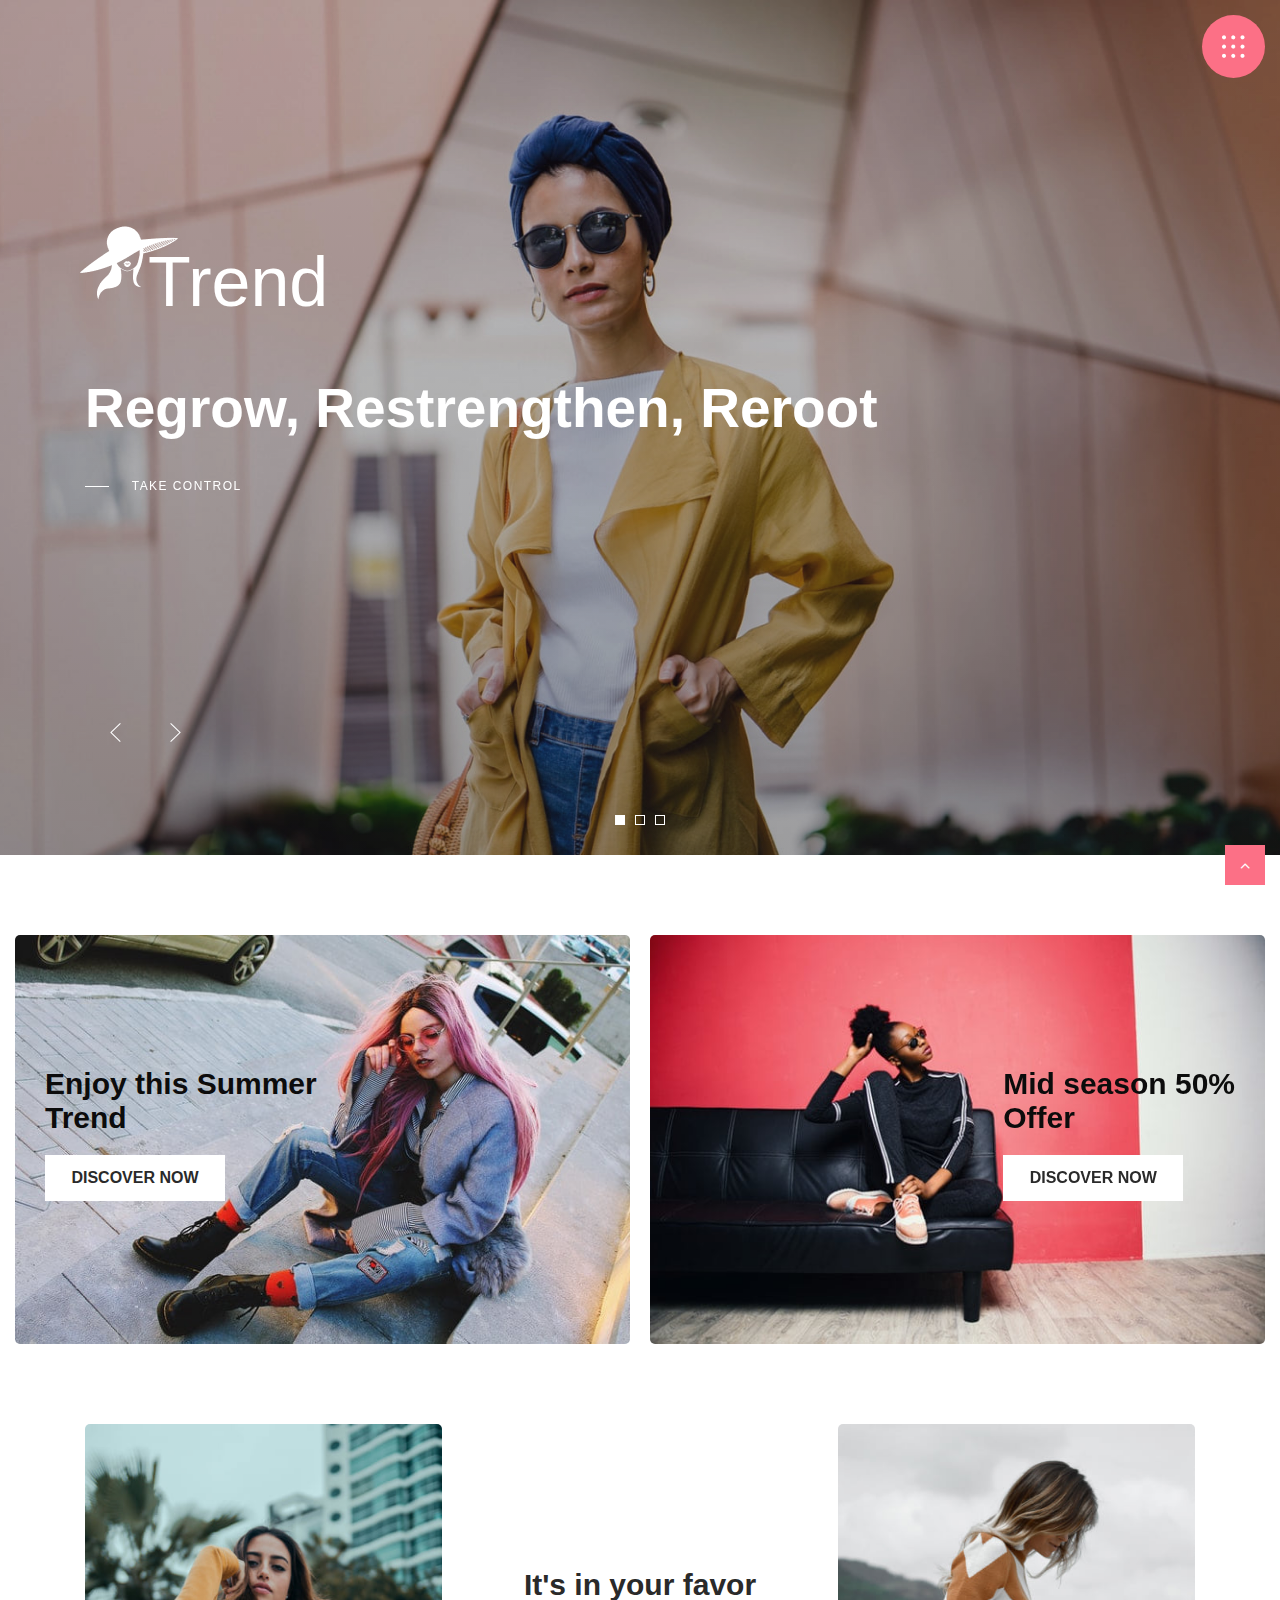
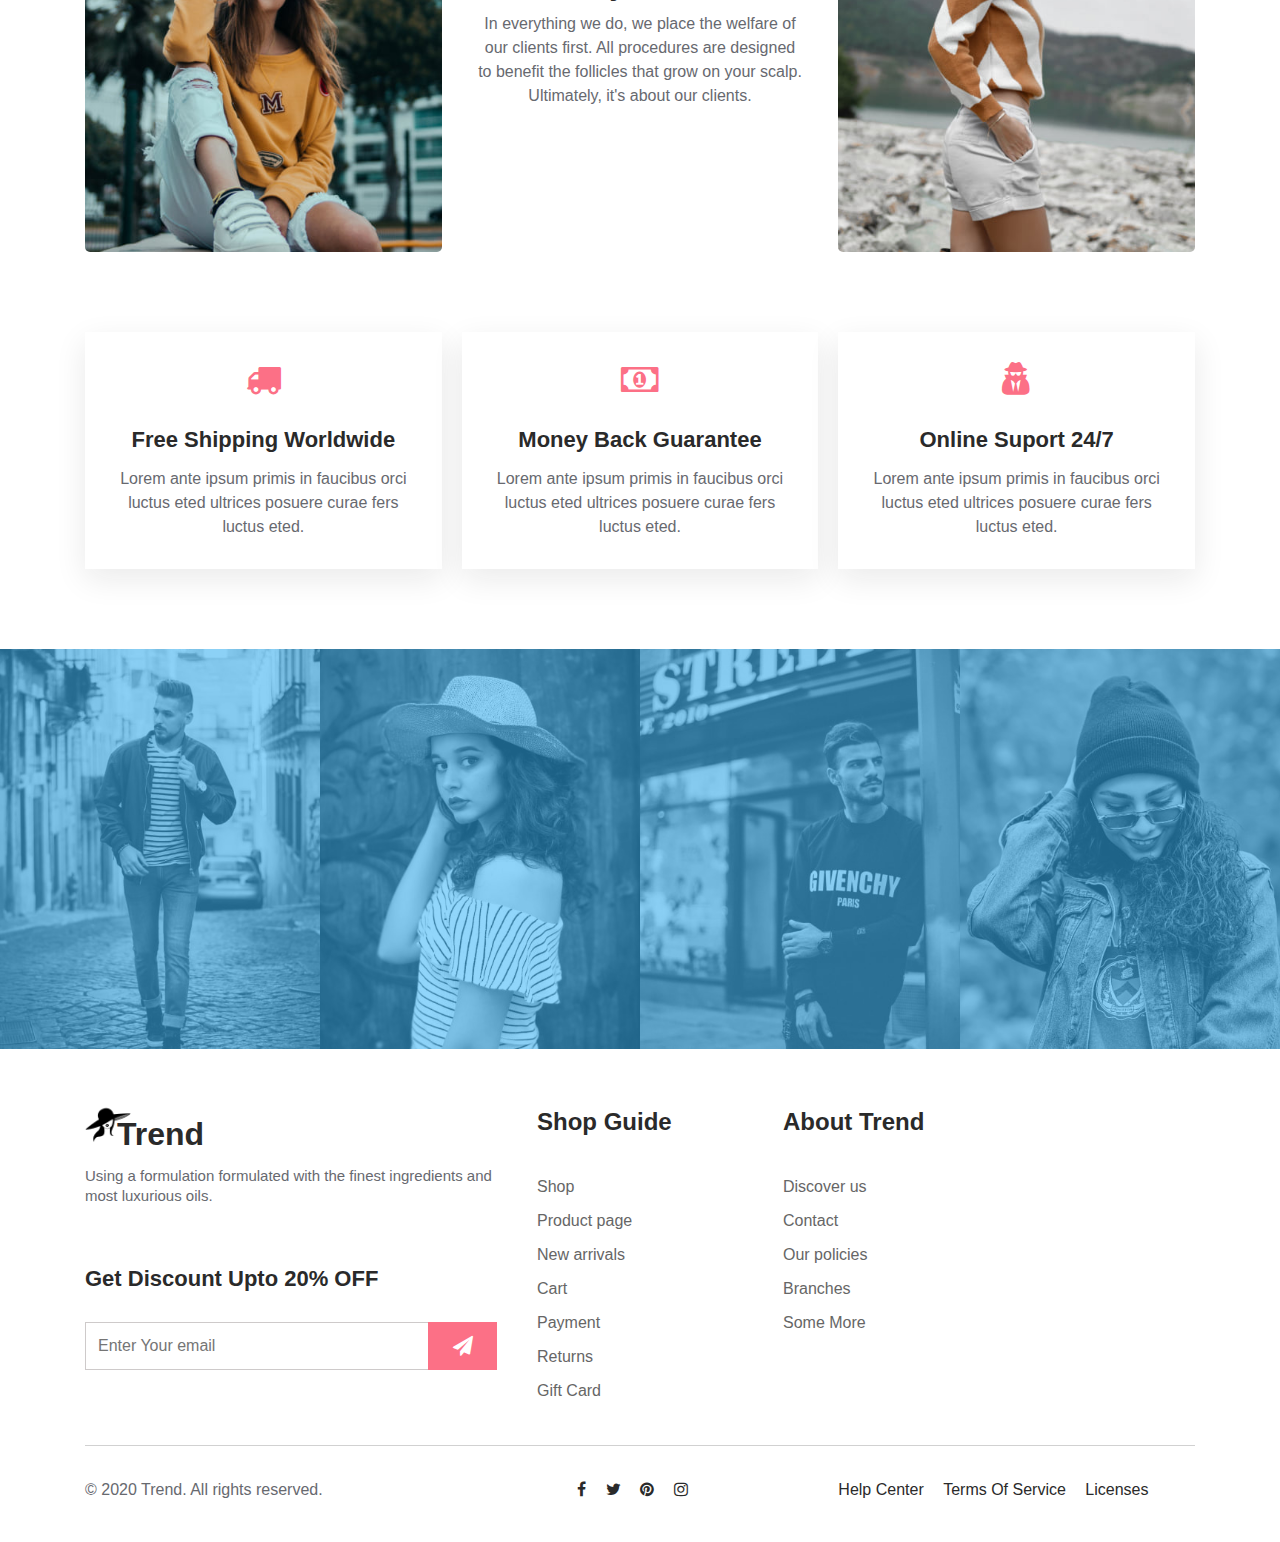
<file: index.html>
<!DOCTYPE html>
<html lang="en">

<head>
  <meta charset="UTF-8">
  <meta name="viewport" content="width=device-width, initial-scale=1.0">
  <meta http-equiv="X-UA-Compatible" content="ie=edge">
  <title>Trend Fashion Category Responsive Web Template - Home </title>
  <link rel="stylesheet" href="assets/css/style-freedom.css">
</head>

<body>
<!-- header -->
<div class="w3l-headers-9">
  <header>
    <div class="wrapper-2">
      <div class="header">
        <!-- <div class="right-img-9">
          <a href="index.html" class="logo"><img src="assets/images/logo.png" alt="logo" title="logo"
              style="height:46px;" />Trend</a>
          if logo is image enable this   
                <a class="logo" href="index.html">
                  <img src="image-path" alt="Your logo" title="Your logo" style="height:35px;" />
                </a> 
        </div> -->
        <!-- overlay-menuv-menu -->
        <div class="overlay-menuv-hny banner-menu">
          <input type="checkbox" id="op"></input>
          <div class="side-menu-hny">
            <label for="op" class="menuopen">
              <img src="assets/images/menu3.png" alt="logo" class="img-responsive banner-menu" /></label>
          </div>
          <div class="overlay-menuv overlay-menuv-hugeinc">
            <label for="op" class="menuclose"></label>
            <nav class="menu-side-over-left">
              <ul class="over-cn-vv">
                <li><a href="index.html">Home</a></li>
                <li><a href="about.html">About Us</a></li>
                <li><a href="gallery.html">Gallery</a></li>
                <li><a href="contact.html">Contact Us</a></li>
                <li><a href="faq.html">Faq</a></li>
              </ul>
              <ul class="over-cn-vv">
                <li><a href="login.html">Login</a></li>
                <li><a href="signup.html">Signup</a></li>
                <li><a href="search-results.html">Search Results</a></li>
                <li><a href="ecommerce.html">Ecommerce</a></li>
                <li><a href="ecommerce-cart.html">Ecommerce Cart</a></li>
                <!--<li><a href="404.html">404 Error Page</a></li> -->
              </ul>
            </nav>
          </div>
        </div>
        <!-- //overlay-menuv-menu -->
      </div>
    </div>
  </header>
  <!-- //header -->
  <script src="assets/js/jquery-3.3.1.min.js"></script>
  <script>
    $('#op').change(function () {
      if ($('#op').is(":checked")) {
        $('body').css('overflow', 'hidden');
      } else {
        $('body').css('overflow', 'auto');
      }
    });
  </script>
</div>
<!-- hero-header 11 -->
<section class="banner-slider-new-main">
	<div class="hero-header-11">
		<div id="wrapper">
			<section class="slideshow" id="js-header">
				<div class="slideshow__slide js-slider-home-slide is-current" data-slide="1">
					<div class="slideshow__slide-background-parallax background-absolute js-parallax" data-speed="-1"
						data-position="top" data-target="#js-header">
						<div class="slideshow__slide-background-load-wrap background-absolute">
							<div class="slideshow__slide-background-load background-absolute">
								<div class="slideshow__slide-background-wrap background-absolute">
									<div class="slideshow__slide-background background-absolute">
										<div class="slideshow__slide-image-wrap background-absolute">
											<div class="slideshow__slide-image background-absolute"
												style="background-image: url('assets/images/banner1.jpg')">
											</div>
										</div>
									</div>
								</div>
							</div>
						</div>
					</div>
					<div class="slideshow__slide-caption">
						<div class="slideshow__slide-caption-text">
							<div class="container js-parallax wrapper" data-speed="2" data-position="top"
								data-target="#js-header">
								<h1 class="slideshow__slide-caption-title">Regrow, Restrengthen, Reroot</h1>
								<a class="slideshow__slide-caption-subtitle -load o-hsub -link" href="#">
									<span class="slideshow__slide-caption-subtitle-label">Take control</span>
								</a>
							</div>
						</div>
					</div>
				</div>

				<div class="slideshow__slide js-slider-home-slide is-next" data-slide="2">
					<div class="slideshow__slide-background-parallax background-absolute js-parallax" data-speed="-1"
						data-position="top" data-target="#js-header">
						<div class="slideshow__slide-background-load-wrap background-absolute">
							<div class="slideshow__slide-background-load background-absolute">
								<div class="slideshow__slide-background-wrap background-absolute">
									<div class="slideshow__slide-background background-absolute">
										<div class="slideshow__slide-image-wrap background-absolute">
											<div class="slideshow__slide-image background-absolute"
												style="background-image: url('assets/images/banner2.jpg')">
											</div>
										</div>
									</div>
								</div>
							</div>
						</div>
					</div>
					<div class="slideshow__slide-caption">
						<div class="slideshow__slide-caption-text">
							<div class="container js-parallax wrapper" data-speed="2" data-position="top"
								data-target="#js-header">
								<h1 class="slideshow__slide-caption-title">latest & exclusive collections</h1>
								<a class="slideshow__slide-caption-subtitle -load o-hsub -link" href="#">
									<span class="slideshow__slide-caption-subtitle-label">Learn more about</span>
								</a>
							</div>
						</div>
					</div>
				</div>

				<div class="slideshow__slide js-slider-home-slide is-prev" data-slide="3">
					<div class="slideshow__slide-background-parallax background-absolute js-parallax" data-speed="-1"
						data-position="top" data-target="#js-header">
						<div class="slideshow__slide-background-load-wrap background-absolute">
							<div class="slideshow__slide-background-load background-absolute">
								<div class="slideshow__slide-background-wrap background-absolute">
									<div class="slideshow__slide-background background-absolute">
										<div class="slideshow__slide-image-wrap background-absolute">
											<div class="slideshow__slide-image background-absolute"
												style="background-image: url('assets/images/banner3.jpg')">
											</div>
										</div>
									</div>
								</div>
							</div>
						</div>
					</div>
					<div class="slideshow__slide-caption">
						<div class="slideshow__slide-caption-text">
							<div class="container js-parallax wrapper" data-speed="2" data-position="top"
								data-target="#js-header">
								<h1 class="slideshow__slide-caption-title">Best Classic of the fashion</h1>
								<a class="slideshow__slide-caption-subtitle -load o-hsub -link" href="#">
									<span class="slideshow__slide-caption-subtitle-label">Everybody needs</span>
								</a>
							</div>
						</div>
					</div>
				</div>

				<div class="c-header-home_footer">
					<div class="o-container wrapper">
						<div class="c-header-home_controls -nomobile o-button-group">
							<div class="js-parallax is-inview" data-speed="1" data-position="top"
								data-target="#js-header">
								<button class="o-button -white -square -left js-slider-home-button js-slider-home-prev"
									type="button">
									<span class="o-button_label">
										<svg class="o-button_icon" role="img">
											<use xmlns:xlink="http://www.w3.org/1999/xlink" xlink:href="#arrow-prev">
											</use>
										</svg>
									</span>
								</button>
								<button class="o-button -white -square js-slider-home-button js-slider-home-next"
									type="button">
									<span class="o-button_label">
										<svg class="o-button_icon" role="img">
											<use xmlns:xlink="http://www.w3.org/1999/xlink" xlink:href="#arrow-next">
											</use>
										</svg>
									</span>
								</button>
							</div>
						</div>
					</div>
				</div>
				<div class="main-logo-banner">
					<div class="wrapper">
						<div class="banner-logo">
							<a href="index.html" class="logo"><img src="assets/images/logo.png" alt="logo" title="logo"
									style="height:100px;" /><span>T</span>rend</a>
							<!-- if logo is image enable this   
								<a class="logo" href="index.html">
								<img src="image-path" alt="Your logo" title="Your logo" style="height:35px;" />
								</a> -->
						</div>
					</div>
				</div>
				<svg xmlns="http://www.w3.org/2000/svg">
					<symbol viewBox="0 0 18 18" id="arrow-next">
						<path id="arrow-next-arrow.svg"
							d="M12.6,9L4,17.3L4.7,18l8.5-8.3l0,0L14,9l0,0l-0.7-0.7l0,0L4.7,0L4,0.7L12.6,9z" />
					</symbol>
					<symbol viewBox="0 0 18 18" id="arrow-prev">
						<path id="arrow-prev-arrow.svg"
							d="M14,0.7L13.3,0L4.7,8.3l0,0L4,9l0,0l0.7,0.7l0,0l8.5,8.3l0.7-0.7L5.4,9L14,0.7z" />
					</symbol>
				</svg>
			</section>
		</div>
	</div>

	<!-- js -->
	<script src="assets/js/jquery-2.2.3.min.js"></script>
	<!-- script -->
	<script>
		const $window = $(window);
		const $body = $('body');

		class Slideshow {
			constructor(userOptions = {}) {
				const defaultOptions = {
					$el: $('.slideshow'),
					showArrows: false,
					showPagination: true,
					duration: 80000,
					autoplay: true
				};


				let options = Object.assign({}, defaultOptions, userOptions);

				this.$el = options.$el;
				this.maxSlide = this.$el.find($('.js-slider-home-slide')).length;
				this.showArrows = this.maxSlide > 1 ? options.showArrows : false;
				this.showPagination = options.showPagination;
				this.currentSlide = 1;
				this.isAnimating = false;
				this.animationDuration = 1200;
				this.autoplaySpeed = options.duration;
				this.interval;
				this.$controls = this.$el.find('.js-slider-home-button');
				this.autoplay = this.maxSlide > 1 ? options.autoplay : false;

				this.$el.on('click', '.js-slider-home-next', event => this.nextSlide());
				this.$el.on('click', '.js-slider-home-prev', event => this.prevSlide());
				this.$el.on('click', '.js-pagination-item', event => {
					if (!this.isAnimating) {
						this.preventClick();
						this.goToSlide(event.target.dataset.slide);
					}
				});

				this.init();
			}

			init() {
				this.goToSlide(1);
				if (this.autoplay) {
					this.startAutoplay();
				}

				if (this.showPagination) {
					let paginationNumber = this.maxSlide;
					let pagination = '<div class="pagination-slider"><div class="container">';

					for (let i = 0; i < this.maxSlide; i++) {
						let item =
							`<span class="pagination__item js-pagination-item ${i === 0 ? 'is-current' : ''}" data-slide=${i + 1}>${i + 1}</span>`;
						pagination = pagination + item;
					}

					pagination = pagination + '</div></div>';

					this.$el.append(pagination);
				}
			}

			preventClick() {
				this.isAnimating = true;
				this.$controls.prop('disabled', true);
				clearInterval(this.interval);

				setTimeout(() => {
					this.isAnimating = false;
					this.$controls.prop('disabled', false);
					if (this.autoplay) {
						this.startAutoplay();
					}
				}, this.animationDuration);
			}

			goToSlide(index) {
				this.currentSlide = parseInt(index);

				if (this.currentSlide > this.maxSlide) {
					this.currentSlide = 1;
				}

				if (this.currentSlide === 0) {
					this.currentSlide = this.maxSlide;
				}

				const newCurrent = this.$el.find('.js-slider-home-slide[data-slide="' + this.currentSlide + '"]');
				const newPrev = this.currentSlide === 1 ? this.$el.find('.js-slider-home-slide').last() : newCurrent
					.prev('.js-slider-home-slide');
				const newNext = this.currentSlide === this.maxSlide ? this.$el.find('.js-slider-home-slide').first() :
					newCurrent.next('.js-slider-home-slide');

				this.$el.find('.js-slider-home-slide').removeClass('is-prev is-next is-current');
				this.$el.find('.js-pagination-item').removeClass('is-current');

				if (this.maxSlide > 1) {
					newPrev.addClass('is-prev');
					newNext.addClass('is-next');
				}

				newCurrent.addClass('is-current');
				this.$el.find('.js-pagination-item[data-slide="' + this.currentSlide + '"]').addClass('is-current');
			}

			nextSlide() {
				this.preventClick();
				this.goToSlide(this.currentSlide + 1);
			}

			prevSlide() {
				this.preventClick();
				this.goToSlide(this.currentSlide - 1);
			}

			startAutoplay() {
				this.interval = setInterval(() => {
					if (!this.isAnimating) {
						this.nextSlide();
					}
				}, this.autoplaySpeed);
			}

			destroy() {
				this.$el.off();
			}
		}


		(function () {
			let loaded = false;
			let maxLoad = 3000;

			function load() {
				const options = {
					showPagination: true
				};


				let slideShow = new Slideshow(options);
			}

			function addLoadClass() {
				$body.addClass('is-loaded');

				setTimeout(function () {
					$body.addClass('is-animated');
				}, 600);
			}

			$window.on('load', function () {
				if (!loaded) {
					loaded = true;
					load();
				}
			});

			setTimeout(function () {
				if (!loaded) {
					loaded = true;
					load();
				}
			}, maxLoad);

			addLoadClass();
		})();
	</script>
	<!-- //script -->
</section>
<!-- //hero-header 11 -->
 <!-- grids-6 -->
 <section class="w3l-grids-6">
    
 </section>
 <!-- //grids-6 -->
<!-- two grids -->
<section class="w3l-two-grids-main">
    <div class="ecom-top-grids sec-padding">
        <div class="wrapper-full">
            <div class="d-grid sports-ecom-grids">
                <div class="sports-grid">
                    <div class="multi-gd-img multi-gd-text ">
                        <a href="ecommerce-single.html"><img class="img-responsive" src="assets/images/index-2in1.jpg"
                                alt="hny-image">
                            <div class="top-sec-grid first-sec-grid">
                                <h4>Enjoy this Summer <span>Trend</span></h4>
                                <a href="#" class="btn button-supr button-eff">Discover Now</a>
                            </div>
                        </a>
                    </div>
                </div>
                <div class="sports-grid">
                    <div class="multi-gd-img multi-gd-text">
                        <a href="ecommerce-single.html"><img class="img-responsive" src="assets/images/index-2in2.jpg"
                                alt="hny-image">
                            <div class="top-sec-grid">
                                <h4>Mid season 50% <span>Offer</span></h4>
                                <a href="#" class="btn button-supr button-eff">Discover Now</a>
                            </div>
                        </a>
                    </div>
                </div>
            </div>
        </div>
    </div>
</section>
<!-- //two grids -->
<!-- section new -->
<section class="w3l-section-new" id="outfits">
    <div class="section-content">
        <div class="wrapper">
            <div class="grid-column-3">
                <div class="content-grid">
                    <img src="assets/images/index-img5.jpg" alt="" class="img-fluid img-responsive" />
                </div>
                <div class="content-grid">
                    <h5 class="form-para">It's in your favor</h5>
                    <p class="tagline">In everything we do, we place the welfare of our clients first. 
                        All procedures are designed to benefit the follicles that grow on your scalp.
                         Ultimately, it's about our clients.</p>
                </div>
                <div class="content-grid">
                    <img src="assets/images/index-img6.jpg" alt="" class="img-fluid img-responsive" />
                </div>
            </div>
        </div>
    </div>
</section>
<!-- //section new -->
<!-- section new -->
<section class="w3l-grids-new-main" id="trends">
   
</section>
<!-- //section new -->
<!-- middle section -->

<!-- //middle section -->
<!-- features-4 -->
<section class="w3l-features-4">
        <div class="features4-block">
            <div class="wrapper">
                <div class="features4-grids text-left">
                    <div class="features4-grid">
                        <div class="feature-images">
                            <span class="fa fa-truck" aria-hidden="true"></span>
                        </div>
                        <h5><a href="signup.html">Free Shipping Worldwide</a></h5>
                        <p>Lorem ante ipsum primis in faucibus orci luctus eted ultrices posuere curae fers
                            luctus eted.</p>

                    </div>
                    <div class="features4-grid">
                        <div class="feature-images">
                            <span class="fa fa-money" aria-hidden="true"></span>
                        </div>
                        <h5><a href="login.html">Money Back Guarantee</a></h5>
                        <p>Lorem ante ipsum primis in faucibus orci luctus eted ultrices posuere curae fers
                            luctus eted.</p>

                    </div>
                    <div class="features4-grid">
                        <div class="feature-images">
                            <span class="fa fa-user-secret" aria-hidden="true"></span>
                        </div>
                        <h5><a href="login.html">Online Suport 24/7</a></h5>
                        <p>Lorem ante ipsum primis in faucibus orci luctus eted ultrices posuere curae fers
                            luctus eted.</p>

                    </div>
                </div>
            </div>
        </div>
    </section>
    <!-- features-4 -->
<section class="block-5">
    <section id="timeline">
        <div class="tl-item">
            <div class="tl-bg" style="background-image: url(assets/images/index-img1.jpg)"></div>
            <div class="tl-content">
                <h1>Universal Fashion</h1>
                <p class="para">Lorem, ipsum dolor sit amet consectetur adipisicing elit. Earum optio ad iste ab
                    blanditiis est quibusdam aspernatur saepe sunt quo!</p>
            </div>
        </div>
        <div class="tl-item">
            <div class="tl-bg" style="background-image: url(assets/images/index-img2.jpg)"></div>
            <div class="tl-content">
                <h1 class="f3 text--accent ttu">Elegant Look</h1>
                <p class="para">Lorem, ipsum dolor sit amet consectetur adipisicing elit. Earum optio ad iste ab
                    blanditiis est quibusdam aspernatur saepe sunt quo!</p>
            </div>
        </div>
        <div class="tl-item">
            <div class="tl-bg" style="background-image: url(assets/images/index-img3.jpg)"></div>
            <div class="tl-content">
                <h1 class="f3 text--accent ttu">Universal Fashion</h1>
                <p class="para">Lorem, ipsum dolor sit amet consectetur adipisicing elit. Earum optio ad iste ab
                    blanditiis est quibusdam aspernatur saepe sunt quo!</p>
            </div>
        </div>
        <div class="tl-item">
            <div class="tl-bg" style="background-image: url(assets/images/index-img4.jpg)"></div>
            <div class="tl-content">
                <h1 class="f3 text--accent ttu">Elegant Look</h1>
                <p class="para">Lorem, ipsum dolor sit amet consectetur adipisicing elit. Earum optio ad iste ab
                    blanditiis est quibusdam aspernatur saepe sunt quo!</p>
            </div>
        </div>
    </section>
</section>
<section class="w3l-footer-22">
    <!-- footer-22 -->
    <div class="footer">
        <div class="wrapper">
            <div class="footer-tophny">
                <div class="left-side">
                    <h2><a href="index.html" class="footer-logo"><img src="assets/images/logo-footer.png" alt="logo"
                                title="logo" style="height:46px;">Trend</a></h2>
                    <p> Using a formulation formulated with the finest ingredients and most luxurious oils. </p>
                    <div class="subscride-link">
                        <h4>Get Discount Upto 20% OFF</h4>
                        <form action="#" class="subscribe-footer-19" method="post">
                            <input type="email" name="email" placeholder="Enter Your email" required="">
                            <button><span class="fa fa-paper-plane" aria-hidden="true"></span></button>
                        </form>
                    </div>
                </div>
                <div class="sub-one-left">
                    <h6>Shop guide</h6>
                    <ul class="list-footer">
                        <li><a href="ecommerce.html">Shop</a></li>
                        <li><a href="ecommerce-single.html">Product page</a></li>
                        <li><a href="single.html">New arrivals</a></li>
                        <li><a href="ecommerce-cart.html">Cart</a></li>
                        <li><a href="login.html">Payment</a></li>
                        <li><a href="#login.html">Returns</a></li>
                        <li><a href="login.html">Gift Card</a></li>
                    </ul>
                </div>
                <div class="sub-one-left">
                    <h6>About Trend</h6>
                    <ul class="list-footer">
                        <li><a href="about.html">Discover us</a></li>
                        <li><a href="contact.html">Contact</a></li>
                        <li><a href="#policies">Our policies</a></li>
                        <li><a href="contact.html">Branches</a></li>
                        <li><a href="login.html">Some More</a></li>
                    </ul>
                </div>
            </div>
            <div class="below-section">
                <div class="columns">
                     <p class="copy-right-hny">© 2020 Trend. All rights reserved.
                    </p>
                </div>
                <div class="columns">
                    <ul class="social">
                        <li><a href="#facebook"><span class="fa fa-facebook"></span></a></li>
                        <li><a href="#twitter"><span class="fa fa-twitter"></span></a></li>
                        <li><a href="#pinterest"><span class="fa fa-pinterest"></span></a></li>
                        <li><a href="#instagram"><span class="fa fa-instagram"></span></a></li>
                    </ul>
                </div>
                <div class="columns">
                    <ul class="jst-link">
                        <li><a href="#help">Help Center </a> </li>
                        <li><a href="#terms">Terms of service</a></li>
                        <li><a href="#licenses">Licenses</a> </li>
                    </ul>
                </div>
            </div>
        </div>
    </div>

    <!-- move top -->
    <button onclick="topFunction()" id="movetop" title="Go to top">
        <span class="fa fa-angle-up"></span>
    </button>
    <script>
        // When the user scrolls down 20px from the top of the document, show the button
        window.onscroll = function () {
            scrollFunction()
        };

        function scrollFunction() {
            if (document.body.scrollTop > 20 || document.documentElement.scrollTop > 20) {
                document.getElementById("movetop").style.display = "block";
            } else {
                document.getElementById("movetop").style.display = "none";
            }
        }

        // When the user clicks on the button, scroll to the top of the document
        function topFunction() {
            document.body.scrollTop = 0;
            document.documentElement.scrollTop = 0;
        }
    </script>
    <!-- /move top -->
</section>
</body>

</html>
</file>
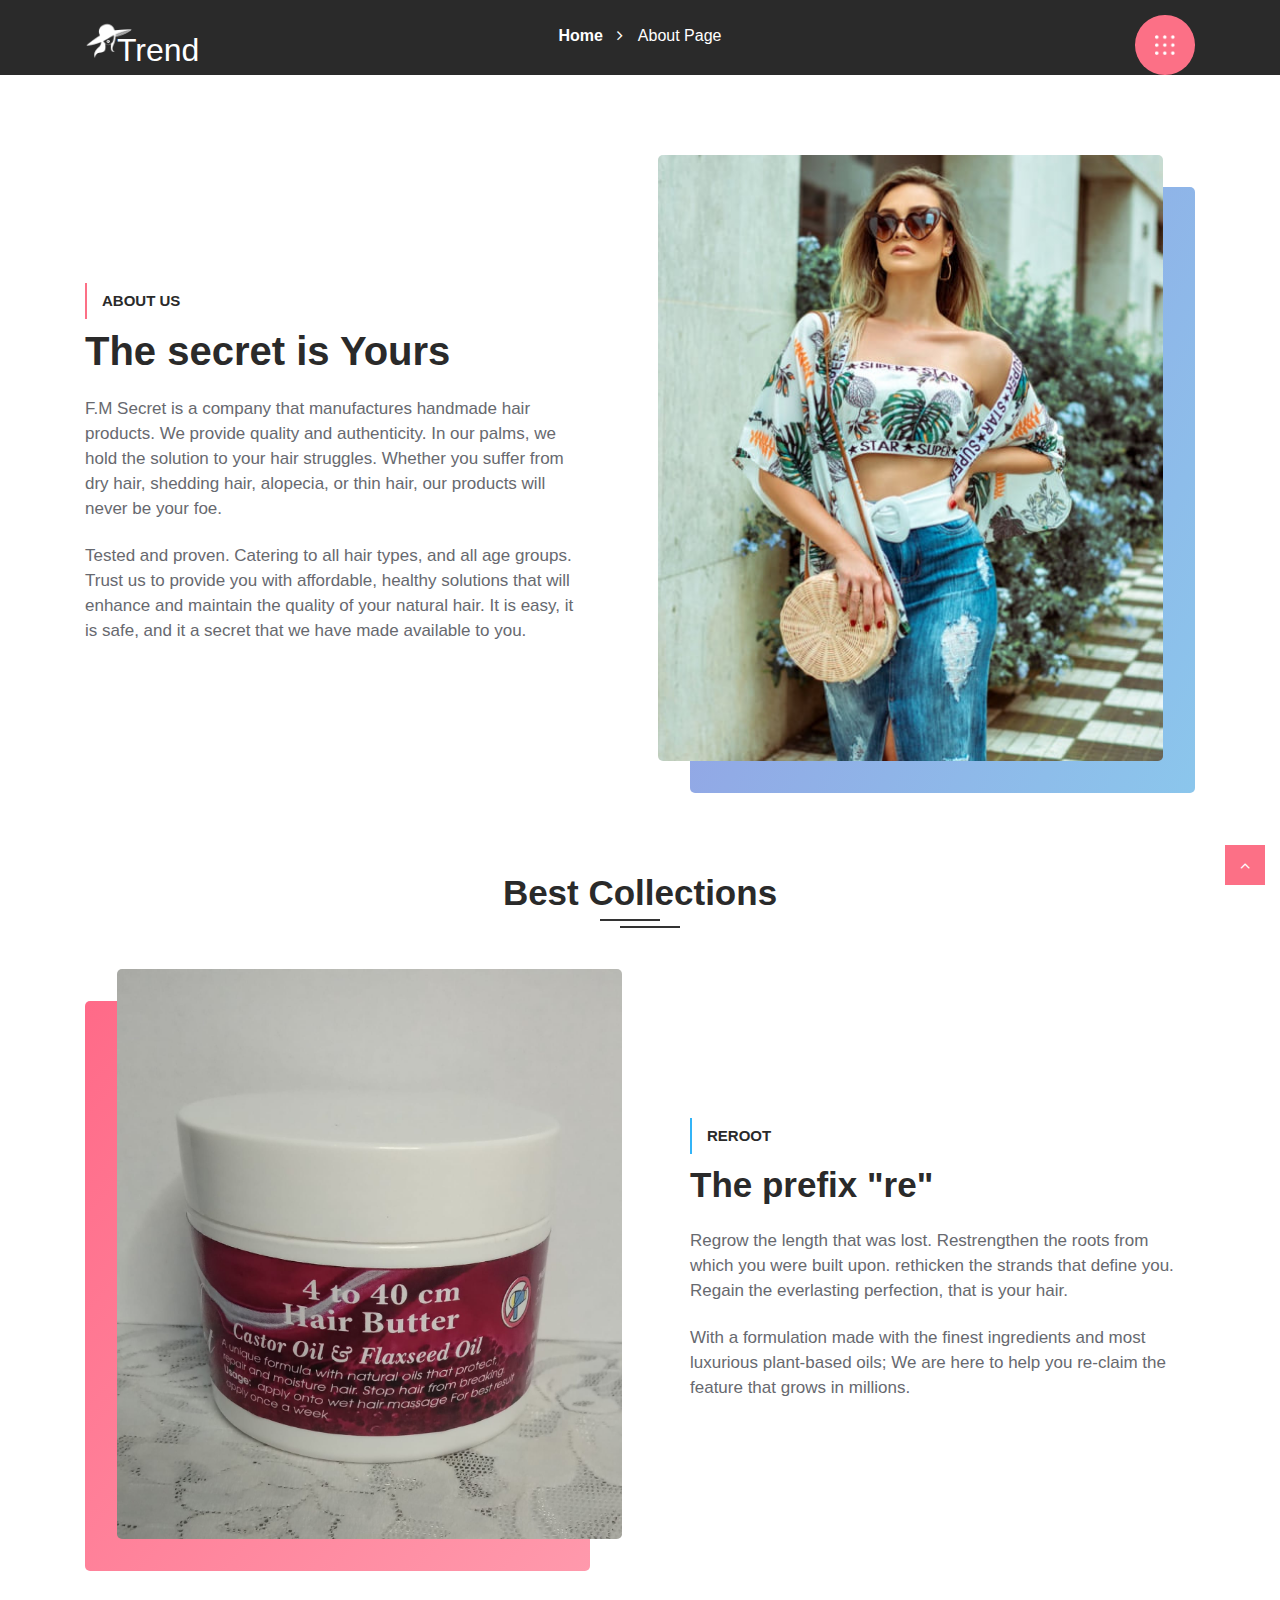
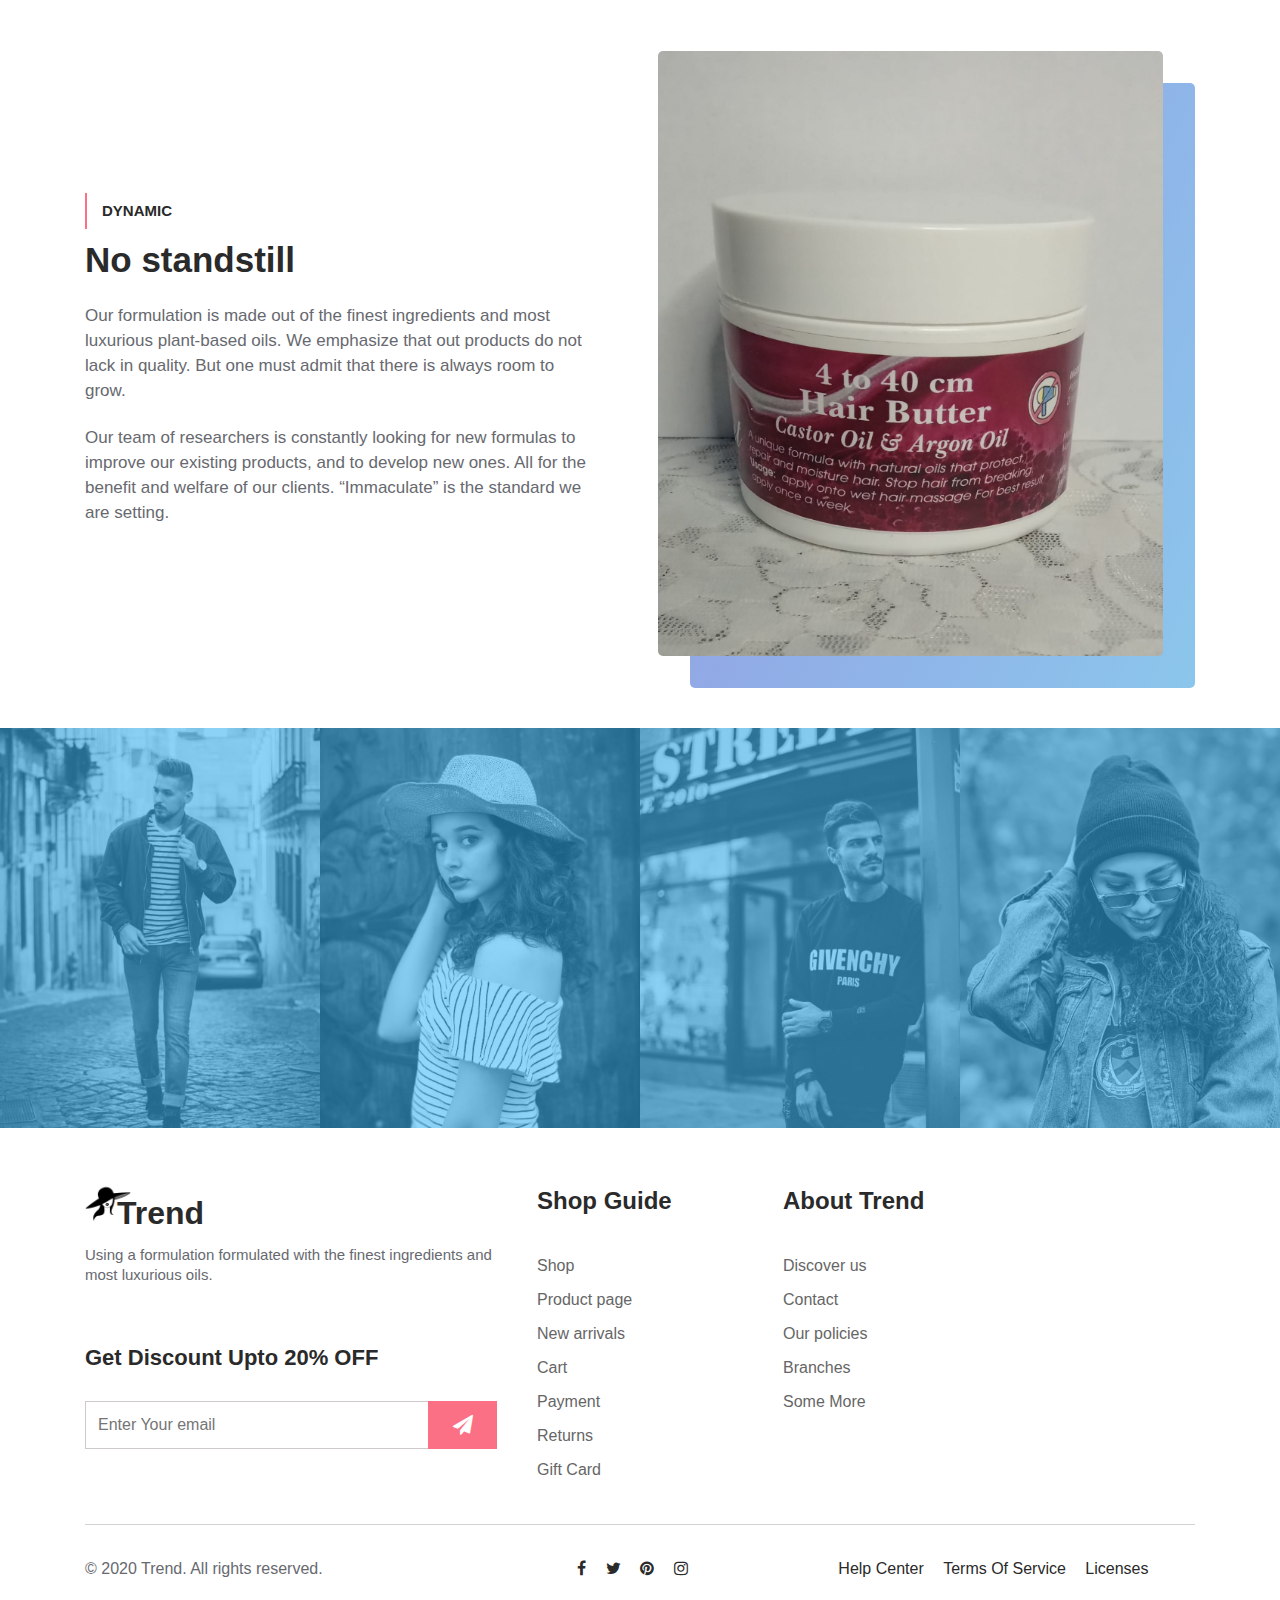
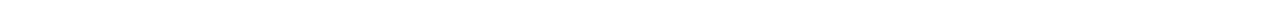
<file: about.html>
<!DOCTYPE html>
<html lang="en">

<head>
  <meta charset="UTF-8">
  <meta name="viewport" content="width=device-width, initial-scale=1.0">
  <meta http-equiv="X-UA-Compatible" content="ie=edge">
  <title>Trend Fashion Category Responsive Web Template - About </title>
  <link rel="stylesheet" href="assets/css/style-freedom.css">
</head>

<body>
<!-- header -->
<div class="w3l-headers-9">
  <header>
    <div class="wrapper">
      <div class="header">
        <div class="right-img-9">
          <a href="index.html" class="logo"><img src="assets/images/logo.png" alt="logo" title="logo"
              style="height:46px;" />Trend</a>
          <!-- if logo is image enable this   
                <a class="logo" href="index.html">
                  <img src="image-path" alt="Your logo" title="Your logo" style="height:35px;" />
                </a> -->
        </div>
        <!-- overlay-menuv-menu -->
        <div class="overlay-menuv-hny banner-menu">
            <input type="checkbox" id="op"></input>
            <div class="side-menu-hny">
              <label for="op" class="menuopen">
                <img src="assets/images/menu3.png" alt="logo" class="img-responsive banner-menu" /></label>
            </div>
            <div class="overlay-menuv overlay-menuv-hugeinc">
              <label for="op" class="menuclose"></label>
              <nav class="menu-side-over-left">
                <ul class="over-cn-vv">
                  <li><a href="index.html">Home</a></li>
                  <li><a href="about.html">About Us</a></li>
                  <li><a href="gallery.html">Gallery</a></li>
                  <li><a href="contact.html">Contact Us</a></li>
                  <li><a href="faq.html">Faq</a></li>
                </ul>
                <ul class="over-cn-vv">
                  <li><a href="login.html">Login</a></li>
                  <li><a href="signup.html">Signup</a></li>
                  <li><a href="search-results.html">Search Results</a></li>
                  <li><a href="ecommerce.html">Ecommerce</a></li>
                  <li><a href="ecommerce-cart.html">Ecommerce Cart</a></li>
                  <!--<li><a href="404.html">404 Error Page</a></li> -->
                </ul>
              </nav>
            </div>
          </div>
        <!-- //overlay-menuv-menu -->
      </div>
    </div>
  </header>
  <!-- //header -->
  <script src="assets/js/jquery-3.3.1.min.js"></script>
  <script>
    $('#op').change(function () {
      if ($('#op').is(":checked")) {
        $('body').css('overflow', 'hidden');
      } else {
        $('body').css('overflow', 'auto');
      }
    });
  </script>
</div>
<!-- inner banner -->
<section class="w3l-inner-banner-main">
    <div class="about-inner inner2">
        <div class="wrapper seen-w3">
            <ul class="breadcrumbs-custom-path">
                <li><a href="index.html">Home</a></li>
                <li><span class="fa fa-angle-right" aria-hidden="true"></span></li>
                <li class="active">About Page</li>
            </ul>
        </div>
    </div>
</section>
<!-- //inner banner -->
<section class="w3l-text-6" id="about">
    <div class="text-6-mian">
        <div class="wrapper">
            <div class="d-grid top-cont-grid">
                <div class="left-cont">
                    <h6>About Us</h6>
                    <h2>The secret is <span>Yours</span></h2>
                    <p>F.M Secret is a company that manufactures handmade hair products. 
                        We provide quality and authenticity. In our palms, we hold the solution to your hair struggles.
                        Whether you suffer from dry hair, shedding hair, alopecia, or thin hair, our products will never be your foe.

                     </p>
                    <p>Tested and proven. Catering to all hair types, and all age groups.
                         Trust us to provide you with affordable, healthy solutions 
                         that will enhance and maintain the quality of your natural hair.
                          It is easy, it is safe, and it a secret that we have made available to you. </p>

                </div>
                <div class="right-img">
                    <img src="assets/images/ab.jpg" alt="" class="img-responsive img-fluid" />
                </div>
            </div>
        </div>
    </div>
</section>
<section class="w3l-text-6" id="about">
    <div class="text-6-mian bottom-space">
        <div class="wrapper">
            <h3 class="title-main">Best Collections</h3>
            <div class="d-grid top-cont-grid">
                <div class="right-img sec-img-ab">
                    <img src="assets/images/castor-flax.jpeg" alt="" class="img-responsive img-fluid" />
                </div>
                <div class="left-cont sec-grid-ab">
                    <h6>Reroot</h6>
                    <h4>The prefix "re"</h4>
                    <p>Regrow the length that was lost. Restrengthen the roots from which you were built upon. 
                        rethicken the strands that define you.  Regain the everlasting perfection, that is your hair.</p>
                    <p>With a formulation made with the finest ingredients and most luxurious plant-based oils; 
                        We are here to help you re-claim the feature that grows in millions. </p>
                </div>
            </div>
            <div class="d-grid top-cont-grid top-space">
                <div class="left-cont">
                    <h6>Dynamic</h6>
                    <h4>No standstill</h4>
                    <p>Our formulation is made out of the finest ingredients and most luxurious plant-based oils.
                         We emphasize that out products do not lack in quality. 
                         But one must admit that there is always room to grow. </p>
                    <p>Our team of researchers is constantly looking for new formulas to improve our existing products, 
                        and to develop new ones. All for the benefit and welfare of our clients.
                         “Immaculate” is the standard we are setting.</p>
                </div>
                <div class="right-img">
                    <img src="assets/images/castor-argon.jpeg" alt="" class="img-responsive img-fluid" />
                </div>
            </div>
        </div>
    </div>
</section>
<!-- teams7 -->
<section class="team-7-main" id="team">
    
</section>
<!-- /teams7 -->
<section class="block-5">
    <section id="timeline">
        <div class="tl-item">
            <div class="tl-bg" style="background-image: url(assets/images/index-img1.jpg)"></div>
            <div class="tl-content">
                <h1>Universal Fashion</h1>
                <p class="para">Lorem, ipsum dolor sit amet consectetur adipisicing elit. Earum optio ad iste ab
                    blanditiis est quibusdam aspernatur saepe sunt quo!</p>
            </div>
        </div>
        <div class="tl-item">
            <div class="tl-bg" style="background-image: url(assets/images/index-img2.jpg)"></div>
            <div class="tl-content">
                <h1 class="f3 text--accent ttu">Elegant Look</h1>
                <p class="para">Lorem, ipsum dolor sit amet consectetur adipisicing elit. Earum optio ad iste ab
                    blanditiis est quibusdam aspernatur saepe sunt quo!</p>
            </div>
        </div>
        <div class="tl-item">
            <div class="tl-bg" style="background-image: url(assets/images/index-img3.jpg)"></div>
            <div class="tl-content">
                <h1 class="f3 text--accent ttu">Universal Fashion</h1>
                <p class="para">Lorem, ipsum dolor sit amet consectetur adipisicing elit. Earum optio ad iste ab
                    blanditiis est quibusdam aspernatur saepe sunt quo!</p>
            </div>
        </div>
        <div class="tl-item">
            <div class="tl-bg" style="background-image: url(assets/images/index-img4.jpg)"></div>
            <div class="tl-content">
                <h1 class="f3 text--accent ttu">Elegant Look</h1>
                <p class="para">Lorem, ipsum dolor sit amet consectetur adipisicing elit. Earum optio ad iste ab
                    blanditiis est quibusdam aspernatur saepe sunt quo!</p>
            </div>
        </div>
    </section>
</section>
<section class="w3l-footer-22">
    <!-- footer-22 -->
    <div class="footer">
        <div class="wrapper">
            <div class="footer-tophny">
                <div class="left-side">
                    <h2><a href="index.html" class="footer-logo"><img src="assets/images/logo-footer.png" alt="logo"
                                title="logo" style="height:46px;">Trend</a></h2>
                    <p>Using a formulation formulated with the finest ingredients and most luxurious oils. </p>
                    <div class="subscride-link">
                        <h4>Get Discount Upto 20% OFF</h4>
                        <form action="#" class="subscribe-footer-19" method="post">
                            <input type="email" name="email" placeholder="Enter Your email" required="">
                            <button><span class="fa fa-paper-plane" aria-hidden="true"></span></button>
                        </form>
                    </div>
                </div>
                <div class="sub-one-left">
                    <h6>Shop guide</h6>
                    <ul class="list-footer">
                        <li><a href="ecommerce.html">Shop</a></li>
                        <li><a href="ecommerce-single.html">Product page</a></li>
                        <li><a href="single.html">New arrivals</a></li>
                        <li><a href="ecommerce-cart.html">Cart</a></li>
                        <li><a href="login.html">Payment</a></li>
                        <li><a href="#login.html">Returns</a></li>
                        <li><a href="login.html">Gift Card</a></li>
                    </ul>
                </div>
                <div class="sub-one-left">
                    <h6>About Trend</h6>
                    <ul class="list-footer">
                        <li><a href="about.html">Discover us</a></li>
                        <li><a href="contact.html">Contact</a></li>
                        <li><a href="#policies">Our policies</a></li>
                        <li><a href="contact.html">Branches</a></li>
                        <li><a href="login.html">Some More</a></li>
                    </ul>
                </div>
            </div>
            <div class="below-section">
                <div class="columns">
                    <p class="copy-right-hny">© 2020 Trend. All rights reserved.
                    </p>
                </div>
                <div class="columns">
                    <ul class="social">
                        <li><a href="#facebook"><span class="fa fa-facebook"></span></a></li>
                        <li><a href="#twitter"><span class="fa fa-twitter"></span></a></li>
                        <li><a href="#pinterest"><span class="fa fa-pinterest"></span></a></li>
                        <li><a href="#instagram"><span class="fa fa-instagram"></span></a></li>
                    </ul>
                </div>
                <div class="columns">
                    <ul class="jst-link">
                        <li><a href="#help">Help Center </a> </li>
                        <li><a href="#terms">Terms of service</a></li>
                        <li><a href="#licenses">Licenses</a> </li>
                    </ul>
                </div>
            </div>
        </div>
    </div>

    <!-- move top -->
    <button onclick="topFunction()" id="movetop" title="Go to top">
        <span class="fa fa-angle-up"></span>
    </button>
    <script>
        // When the user scrolls down 20px from the top of the document, show the button
        window.onscroll = function () {
            scrollFunction()
        };

        function scrollFunction() {
            if (document.body.scrollTop > 20 || document.documentElement.scrollTop > 20) {
                document.getElementById("movetop").style.display = "block";
            } else {
                document.getElementById("movetop").style.display = "none";
            }
        }

        // When the user clicks on the button, scroll to the top of the document
        function topFunction() {
            document.body.scrollTop = 0;
            document.documentElement.scrollTop = 0;
        }
    </script>
    <!-- /move top -->
</section>
</body>

</html>
</file>
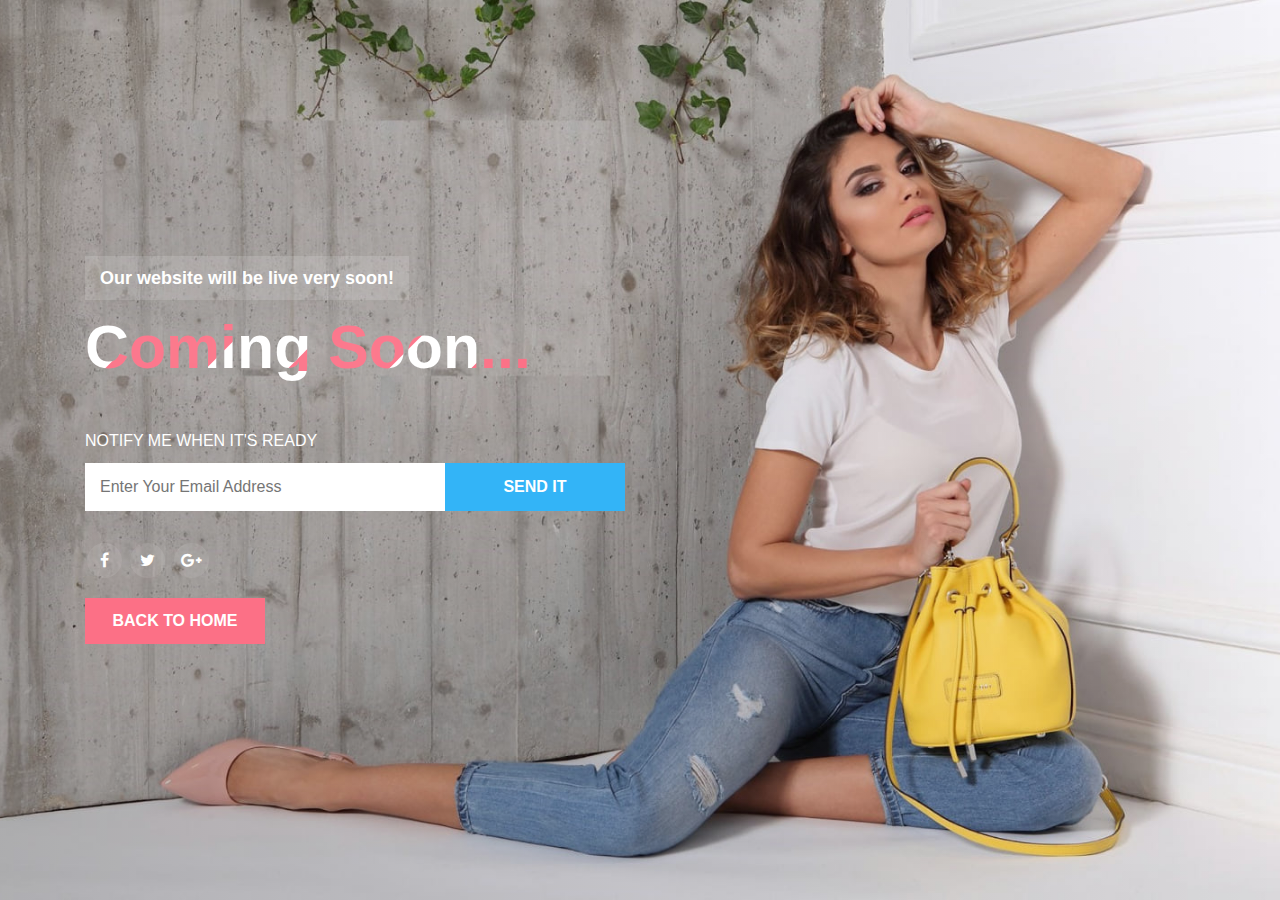
<file: coming-soon.html>
<!DOCTYPE html>
<html lang="en">

<head>
  <meta charset="UTF-8">
  <meta name="viewport" content="width=device-width, initial-scale=1.0">
  <meta http-equiv="X-UA-Compatible" content="ie=edge">
  <title>Trend Fashion Category Responsive Web Template - Coming Soon </title>
  <link rel="stylesheet" href="assets/css/style-freedom.css">
</head>

<body>
<!-- banner -->
<section class="w3l-coming-main">
    <!-- coming soon page -->
    <div class="coming-sub">
        <div class="wrapper">
            <div class="main-content-coming">
                <div class="left-content">
                    <p class="para-wid-error mt-3">Our website will be live very soon!</p>
                    <p>
                        <span>
                            Coming Soon...
                        </span>
                    </p>
                    <div class="subscribe-w3ls mt-5">
                        <p class="para-com-w3 mb-2">Notify me when it's ready</p>
                        <form action="#" method="post" class="d-grid">
                            <div class="form-group1">
                                <input type="email" class="form-control" name="email"
                                    placeholder="Enter Your Email Address" required="">
                            </div>
                            <button type="submit" class="btn button-eff button-eff-2">Send It</button>
                        </form>
                    </div>
                    <div class="caption mt-sm-5 mt-4">
                        <ul>
                            <li>
                                <a href="#facebook" class="iconf1 text-center">
                                    <span class="fa fa-facebook"></span>
                                </a>
                            </li>
                            <li>
                                <a href="#twitter" class="iconf2 text-center">
                                    <span class="fa fa-twitter"></span>
                                </a>
                            </li>
                            <li>
                                <a href="#google" class="iconf3 text-center">
                                    <span class="fa fa-google-plus"></span>
                                </a>
                            </li>
                        </ul>
                    </div>
                    <a href="index.html" class="btn button-eff">Back to Home</a>
                </div>
            </div>
        </div>
    </div>
    <!-- //coming soon page -->
</section>
<!-- //banner -->
</body>

</html>
</file>
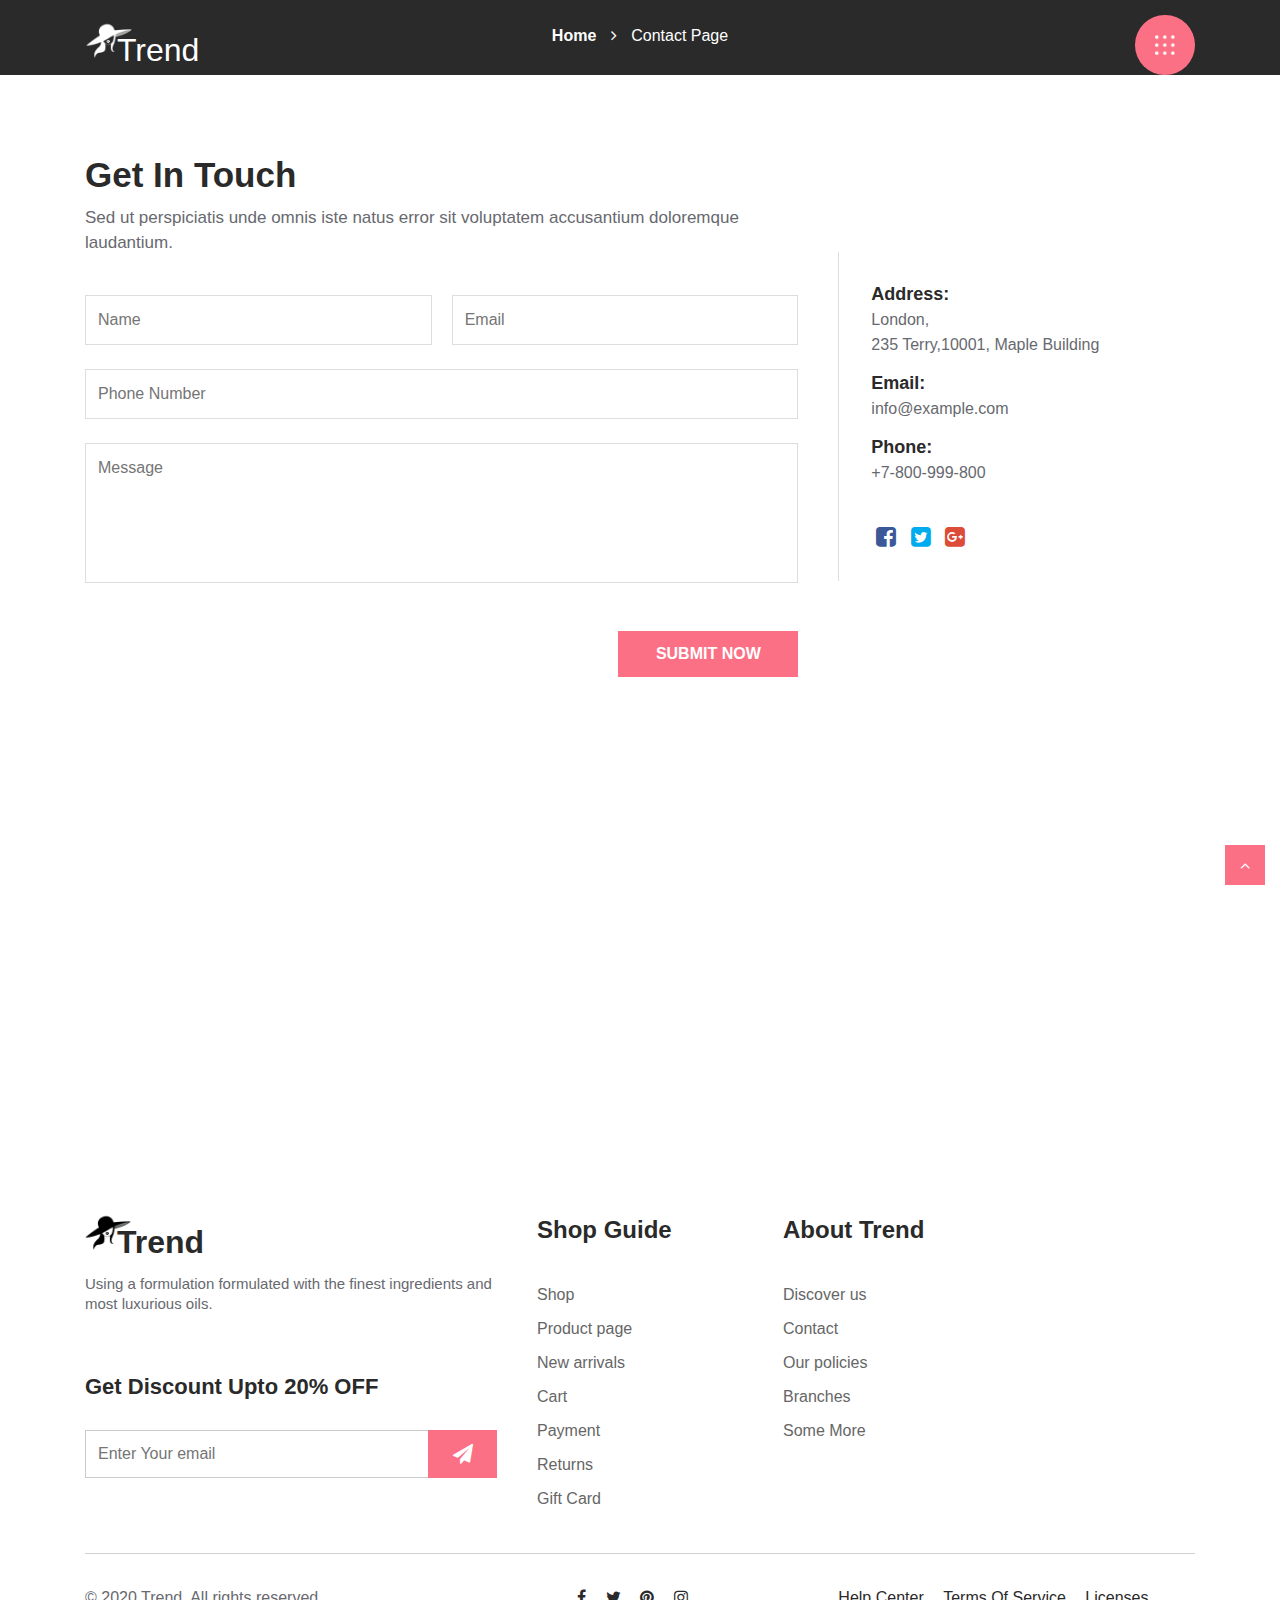
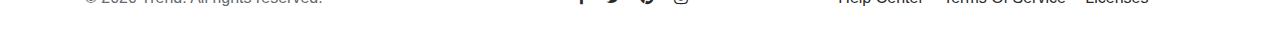
<file: contact.html>
<!DOCTYPE html>
<html lang="en">

<head>
  <meta charset="UTF-8">
  <meta name="viewport" content="width=device-width, initial-scale=1.0">
  <meta http-equiv="X-UA-Compatible" content="ie=edge">
  <title>Trend Fashion Category Responsive Web Template - Contact </title>
  <link rel="stylesheet" href="assets/css/style-freedom.css">
</head>

<body>
<!-- header -->
<div class="w3l-headers-9">
  <header>
    <div class="wrapper">
      <div class="header">
        <div class="right-img-9">
          <a href="index.html" class="logo"><img src="assets/images/logo.png" alt="logo" title="logo"
              style="height:46px;" />Trend</a>
          <!-- if logo is image enable this   
                <a class="logo" href="index.html">
                  <img src="image-path" alt="Your logo" title="Your logo" style="height:35px;" />
                </a> -->
        </div>
        <!-- overlay-menuv-menu -->
        <div class="overlay-menuv-hny banner-menu">
            <input type="checkbox" id="op"></input>
            <div class="side-menu-hny">
              <label for="op" class="menuopen">
                <img src="assets/images/menu3.png" alt="logo" class="img-responsive banner-menu" /></label>
            </div>
            <div class="overlay-menuv overlay-menuv-hugeinc">
              <label for="op" class="menuclose"></label>
              <nav class="menu-side-over-left">
                <ul class="over-cn-vv">
                  <li><a href="index.html">Home</a></li>
                  <li><a href="about.html">About Us</a></li>
                  <li><a href="gallery.html">Gallery</a></li>
                  <li><a href="contact.html">Contact Us</a></li>
                  <li><a href="faq.html">Faq</a></li>
                </ul>
                <ul class="over-cn-vv">
                  <li><a href="login.html">Login</a></li>
                  <li><a href="signup.html">Signup</a></li>
                  <li><a href="search-results.html">Search Results</a></li>
                  <li><a href="ecommerce.html">Ecommerce</a></li>
                  <li><a href="ecommerce-cart.html">Ecommerce Cart</a></li>
                  <!--<li><a href="404.html">404 Error Page</a></li> -->
                </ul>
              </nav>
            </div>
          </div>
        <!-- //overlay-menuv-menu -->
      </div>
    </div>
  </header>
  <!-- //header -->
  <script src="assets/js/jquery-3.3.1.min.js"></script>
  <script>
    $('#op').change(function () {
      if ($('#op').is(":checked")) {
        $('body').css('overflow', 'hidden');
      } else {
        $('body').css('overflow', 'auto');
      }
    });
  </script>
</div>
<!-- inner banner -->
<section class="w3l-inner-banner-main">
    <div class="about-inner inner2">
        <div class="wrapper seen-w3">
            <ul class="breadcrumbs-custom-path">
                <li><a href="index.html">Home</a></li>
                <li><span class="fa fa-angle-right" aria-hidden="true"></span></li>
                <li class="active">Contact Page</li>
            </ul>
        </div>
    </div>
</section>
<!-- //inner banner -->
<!-- contact -->
<section class="w3l-contacts-12" id="contact">
    <div class="contact-top">
        <div class="wrapper">
            <div class="d-grid cont-main-top">
                <!-- contact form -->
                <div class="contacts12-main">
                    <h3 class="title-main-cont">Get In Touch</h3>
                    <p class="sub-title-cont">Sed ut perspiciatis unde omnis iste natus error sit voluptatem
                        accusantium
                        doloremque laudantium.</p>
                    <form action="https://sendmail.w3layouts.com/submitForm" method="post" class="main-input">
                        <div class="top-inputs d-grid">
                            <input type="text" placeholder="Name" name="w3lName" id="w3lName" required="">
                            <input type="email" name="email" placeholder="Email" id="w3lSender" required="">
                        </div>
                        <input type="text" placeholder="Phone Number" name="w3lName" id="w3lName" required="">
                        <textarea placeholder="Message" name="w3lMessage" id="w3lMessage" required=""></textarea>
                        <div class="text-right">
                            <button type="submit" class="btn button-eff">Submit Now</button>
                        </div>
                    </form>
                </div>
                <!-- //contact form -->
                <!-- contact address -->
                <div class="contact">
                    <div class="cont-subs">
                        <div class="cont-add">
                            <h4>Address:</h4>
                            <p class="contact-text-sub">London, <br> 235 Terry,10001, Maple Building</p>
                        </div>
                        <div class="cont-add">
                            <h4>Email:</h4>
                            <a href="mailto:info@example.com">
                                <p class="contact-text-sub">info@example.com</p>
                            </a>
                        </div>
                        <div class="cont-add">
                            <h4>Phone:</h4>
                            <a href="tel:+7-800-999-800">
                                <p class="contact-text-sub">+7-800-999-800</p>
                            </a>
                        </div>
                        <div class="social-icons-con">
                            <a href="#facebook"><span class="fa fa-facebook-square" aria-hidden="true"></span></a>
                            <a href="#twitter"><span class="fa fa-twitter-square" aria-hidden="true"></span></a>
                            <a href="#google-plus"><span class="fa fa-google-plus-square" aria-hidden="true"></span></a>
                        </div>
                    </div>
                </div>
                <!-- //contact address -->
            </div>
        </div>
        <!-- map -->
        <div class="map">
            <iframe
                src="https://www.google.com/maps/embed?pb=!1m18!1m12!1m3!1d158857.7281066703!2d-0.24168144921176335!3d51.5287718408761!2m3!1f0!2f0!3f0!3m2!1i1024!2i768!4f13.1!3m3!1m2!1s0x47d8a00baf21de75%3A0x52963a5addd52a99!2sLondon%2C%20UK!5e0!3m2!1sen!2sin!4v1569921526194!5m2!1sen!2sin"
                frameborder="0" style="border:0;" allowfullscreen=""></iframe>
        </div>
        <!-- //map -->
    </div>
</section>
<!-- //contact -->
<section class="w3l-footer-22">
    <!-- footer-22 -->
    <div class="footer">
        <div class="wrapper">
            <div class="footer-tophny">
                <div class="left-side">
                    <h2><a href="index.html" class="footer-logo"><img src="assets/images/logo-footer.png" alt="logo"
                                title="logo" style="height:46px;">Trend</a></h2>
                    <p>Using a formulation formulated with the finest ingredients and most luxurious oils. </p>
                    <div class="subscride-link">
                        <h4>Get Discount Upto 20% OFF</h4>
                        <form action="#" class="subscribe-footer-19" method="post">
                            <input type="email" name="email" placeholder="Enter Your email" required="">
                            <button><span class="fa fa-paper-plane" aria-hidden="true"></span></button>
                        </form>
                    </div>
                </div>
                <div class="sub-one-left">
                    <h6>Shop guide</h6>
                    <ul class="list-footer">
                        <li><a href="ecommerce.html">Shop</a></li>
                        <li><a href="ecommerce-single.html">Product page</a></li>
                        <li><a href="single.html">New arrivals</a></li>
                        <li><a href="ecommerce-cart.html">Cart</a></li>
                        <li><a href="login.html">Payment</a></li>
                        <li><a href="#login.html">Returns</a></li>
                        <li><a href="login.html">Gift Card</a></li>
                    </ul>
                </div>
                
                <div class="sub-one-left">
                    <h6>About Trend</h6>
                    <ul class="list-footer">
                        <li><a href="about.html">Discover us</a></li>
                        <li><a href="contact.html">Contact</a></li>
                        <li><a href="#policies">Our policies</a></li>
                        <li><a href="contact.html">Branches</a></li>
                        <li><a href="login.html">Some More</a></li>
                    </ul>
                </div>
            </div>
            <div class="below-section">
                <div class="columns">
                     <p class="copy-right-hny">© 2020 Trend. All rights reserved.
                    </p>
                </div>
                <div class="columns">
                    <ul class="social">
                        <li><a href="#facebook"><span class="fa fa-facebook"></span></a></li>
                        <li><a href="#twitter"><span class="fa fa-twitter"></span></a></li>
                        <li><a href="#pinterest"><span class="fa fa-pinterest"></span></a></li>
                        <li><a href="#instagram"><span class="fa fa-instagram"></span></a></li>
                    </ul>
                </div>
                <div class="columns">
                    <ul class="jst-link">
                        <li><a href="#help">Help Center </a> </li>
                        <li><a href="#terms">Terms of service</a></li>
                        <li><a href="#licenses">Licenses</a> </li>
                    </ul>
                </div>
            </div>
        </div>
    </div>

    <!-- move top -->
    <button onclick="topFunction()" id="movetop" title="Go to top">
        <span class="fa fa-angle-up"></span>
    </button>
    <script>
        // When the user scrolls down 20px from the top of the document, show the button
        window.onscroll = function () {
            scrollFunction()
        };

        function scrollFunction() {
            if (document.body.scrollTop > 20 || document.documentElement.scrollTop > 20) {
                document.getElementById("movetop").style.display = "block";
            } else {
                document.getElementById("movetop").style.display = "none";
            }
        }

        // When the user clicks on the button, scroll to the top of the document
        function topFunction() {
            document.body.scrollTop = 0;
            document.documentElement.scrollTop = 0;
        }
    </script>
    <!-- /move top -->
</section>
</body>

</html>
</file>
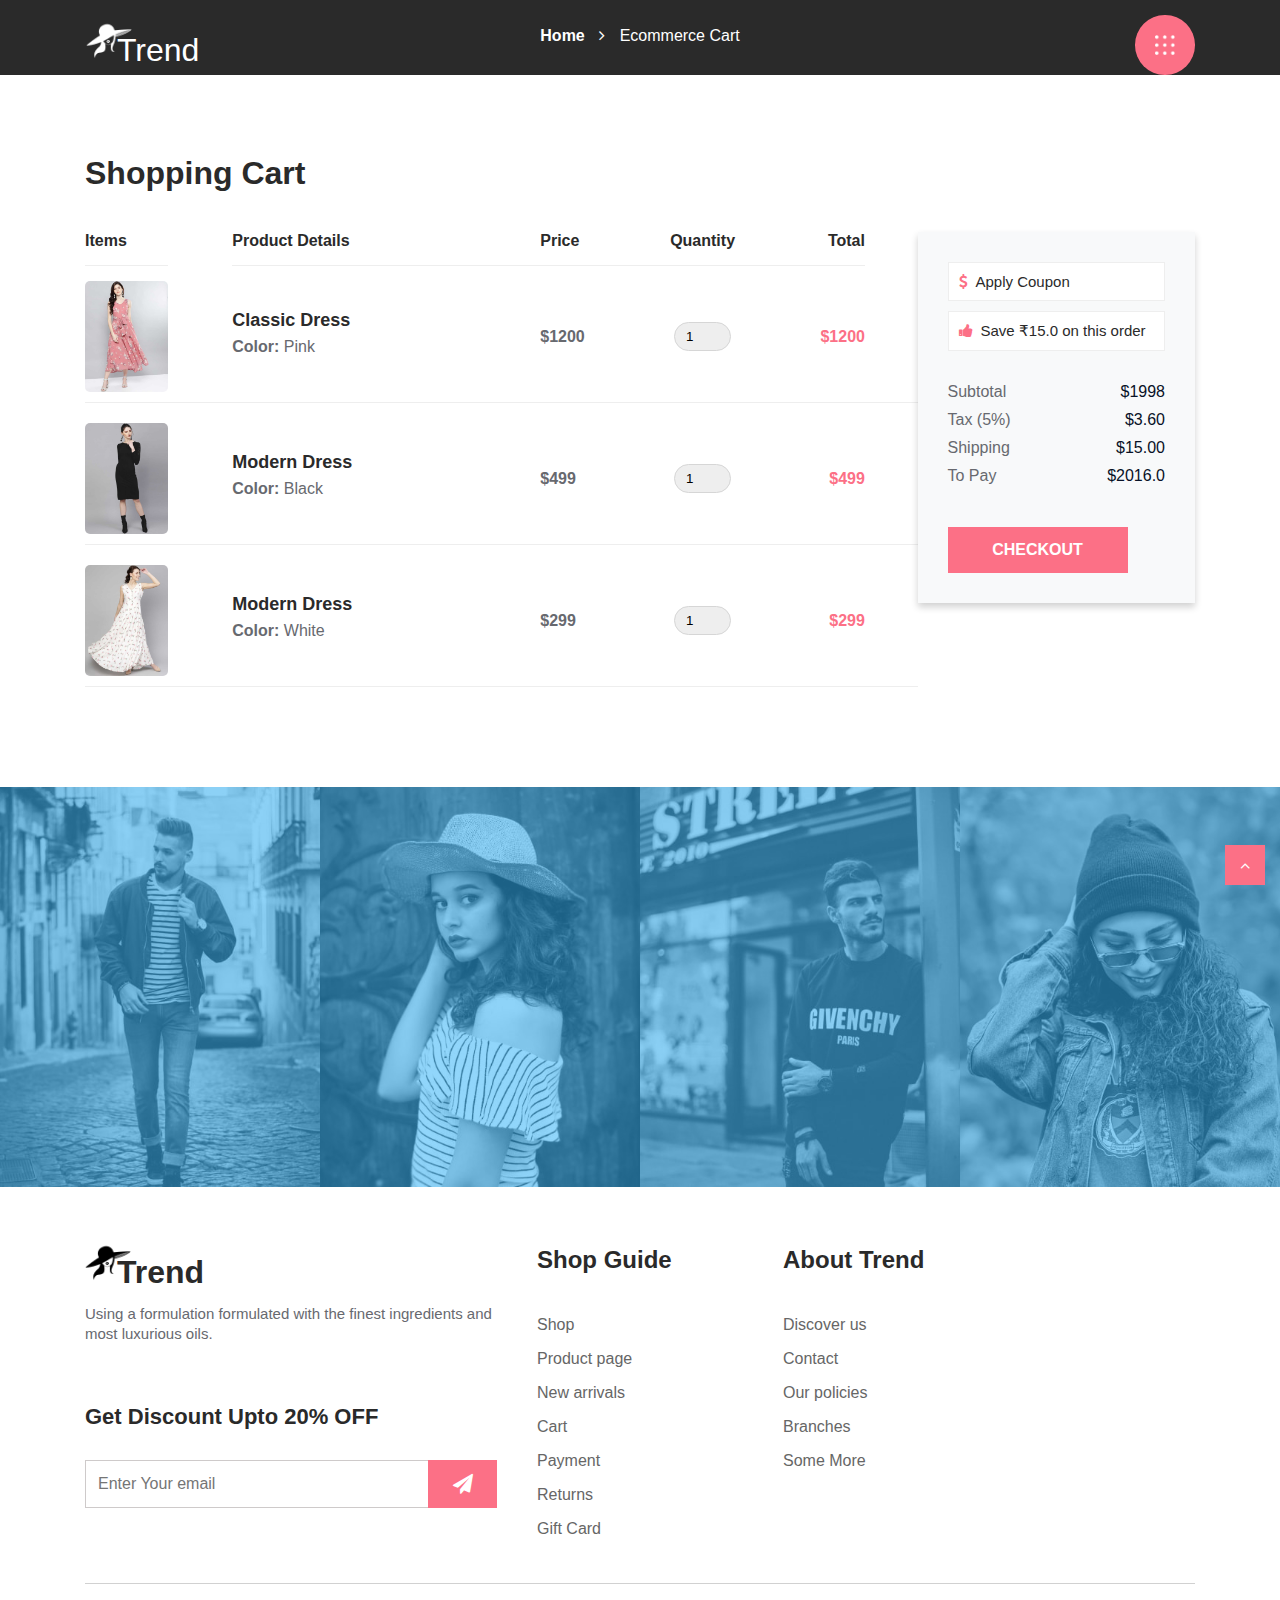
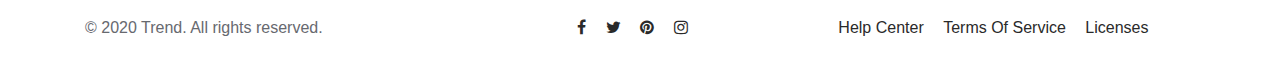
<file: ecommerce-cart.html>
<!DOCTYPE html>
<html lang="en">

<head>
  <meta charset="UTF-8">
  <meta name="viewport" content="width=device-width, initial-scale=1.0">
  <meta http-equiv="X-UA-Compatible" content="ie=edge">
  <title>Trend Fashion Category Responsive Web Template - Ecommerce Cart </title>
  <link rel="stylesheet" href="assets/css/style-freedom.css">
</head>

<body>
<!-- header -->
<div class="w3l-headers-9">
  <header>
    <div class="wrapper">
      <div class="header">
        <div class="right-img-9">
          <a href="index.html" class="logo"><img src="assets/images/logo.png" alt="logo" title="logo"
              style="height:46px;" />Trend</a>
          <!-- if logo is image enable this   
                <a class="logo" href="index.html">
                  <img src="image-path" alt="Your logo" title="Your logo" style="height:35px;" />
                </a> -->
        </div>
        <!-- overlay-menuv-menu -->
        <div class="overlay-menuv-hny banner-menu">
            <input type="checkbox" id="op"></input>
            <div class="side-menu-hny">
              <label for="op" class="menuopen">
                <img src="assets/images/menu3.png" alt="logo" class="img-responsive banner-menu" /></label>
            </div>
            <div class="overlay-menuv overlay-menuv-hugeinc">
              <label for="op" class="menuclose"></label>
              <nav class="menu-side-over-left">
                <ul class="over-cn-vv">
                  <li><a href="index.html">Home</a></li>
                  <li><a href="about.html">About Us</a></li>
                  <li><a href="gallery.html">Gallery</a></li>
                  <li><a href="contact.html">Contact Us</a></li>
                  <li><a href="faq.html">Faq</a></li>
                </ul>
                <ul class="over-cn-vv">
                  <li><a href="login.html">Login</a></li>
                  <li><a href="signup.html">Signup</a></li>
                  <li><a href="search-results.html">Search Results</a></li>
                  <li><a href="ecommerce.html">Ecommerce</a></li>
                  <li><a href="ecommerce-cart.html">Ecommerce Cart</a></li>
                  <!--<li><a href="404.html">404 Error Page</a></li> -->
                </ul>
              </nav>
            </div>
          </div>
        <!-- //overlay-menuv-menu -->
      </div>
    </div>
  </header>
  <!-- //header -->
  <script src="assets/js/jquery-3.3.1.min.js"></script>
  <script>
    $('#op').change(function () {
      if ($('#op').is(":checked")) {
        $('body').css('overflow', 'hidden');
      } else {
        $('body').css('overflow', 'auto');
      }
    });
  </script>
</div>
<!-- inner banner -->
<section class="w3l-inner-banner-main">
    <div class="about-inner inner2">
        <div class="wrapper seen-w3">
            <ul class="breadcrumbs-custom-path">
                <li><a href="index.html">Home</a></li>
                <li><span class="fa fa-angle-right" aria-hidden="true"></span></li>
                <li class="active">Ecommerce Cart</li>
            </ul>
        </div>
    </div>
</section>
<!-- //inner banner -->
<!-- ecommerce cart -->
<section class="w3l-ecom-cart">
    <div class="covers-main">
        <div class="wrapper">
            <h1>Shopping Cart</h1>
            <div class="d-grid main-top-grid">
                <div class="left-shoping-cart">
                    <div class="shopping-cart">
                        <div class="column-labels">
                            <label class="product-image">Items</label>
                            <label class="product-details">Product Details</label>
                            <label class="product-price">Price</label>
                            <label class="product-quantity">Quantity</label>
                            <label class="product-line-price">Total</label>
                        </div>
                        <div class="product">
                            <div class="product-image">
                                <a href="ecommerce-single.html"><img src="assets/images/ec4.jpg" alt=""
                                        class="img-responsive"></a>
                            </div>
                            <div class="product-details">
                                <div class="product-title"><a href="ecommerce-single.html">Classic Dress</a></div>
                                <p class="product-description"><b>Color:</b> Pink</p>
                            </div>
                            <div class="product-price">1200 </div>
                            <div class="product-quantity">
                                <input type="number" value="1" min="1">
                            </div>
                            <div class="product-line-price">1200</div>
                        </div>
                        <div class="product">
                            <div class="product-image">
                                <a href="ecommerce-single.html"><img src="assets/images/ec3.jpg" alt=""
                                        class="img-responsive"></a>
                            </div>
                            <div class="product-details">
                                <div class="product-title"><a href="ecommerce-single.html">Modern Dress</a></div>
                                <p class="product-description"><b>Color:</b> Black</p>
                            </div>
                            <div class="product-price">499</div>
                            <div class="product-quantity">
                                <input type="number" value="1" min="1">
                            </div>
                            <div class="product-line-price">499</div>
                        </div>
                        <div class="product">
                            <div class="product-image">
                                <a href="ecommerce-single.html"><img src="assets/images/ec8.jpg" alt=""
                                        class="img-responsive"></a>
                            </div>
                            <div class="product-details">
                                <div class="product-title"><a href="ecommerce-single.html">Modern Dress</a>
                                </div>
                                <p class="product-description"><b>Color:</b> White</p>
                            </div>
                            <div class="product-price">299</div>
                            <div class="product-quantity">
                                <input type="number" value="1" min="1">
                            </div>
                            <div class="product-line-price">299</div>
                        </div>
                    </div>
                </div>
                <div class="right-content-cart">
                    <div class="top-content">
                        <div class="totals">
                            <ul>
                                <li><a href="#some"><span class="fa fa-usd" aria-hidden="true"></span>Apply Coupon</a>
                                </li>
                                <li><a href="#some"><span class="fa fa-thumbs-up" aria-hidden="true"></span>Save ₹15.0
                                        on this order</a></li>
                            </ul>
                            <div class="totals-item">
                                <label>Subtotal</label>
                                <div class="totals-value" id="cart-subtotal">1998</div>
                            </div>
                            <div class="totals-item">
                                <label>Tax (5%)</label>
                                <div class="totals-value" id="cart-tax">3.60</div>
                            </div>
                            <div class="totals-item">
                                <label>Shipping</label>
                                <div class="totals-value" id="cart-shipping">15.00</div>
                            </div>
                            <div class="totals-item totals-item-total">
                                <label>To Pay</label>
                                <div class="totals-value" id="cart-total">2016.0</div>
                            </div>
                            <a href="login.html" class="btn button-eff checkout">Checkout</a>
                        </div>
                    </div>
                </div>
            </div>
        </div>
    </div>
</section>
<!-- //ecommerce cart -->
<section class="block-5">
    <section id="timeline">
        <div class="tl-item">
            <div class="tl-bg" style="background-image: url(assets/images/index-img1.jpg)"></div>
            <div class="tl-content">
                <h1>Universal Fashion</h1>
                <p class="para">Lorem, ipsum dolor sit amet consectetur adipisicing elit. Earum optio ad iste ab
                    blanditiis est quibusdam aspernatur saepe sunt quo!</p>
            </div>
        </div>
        <div class="tl-item">
            <div class="tl-bg" style="background-image: url(assets/images/index-img2.jpg)"></div>
            <div class="tl-content">
                <h1 class="f3 text--accent ttu">Elegant Look</h1>
                <p class="para">Lorem, ipsum dolor sit amet consectetur adipisicing elit. Earum optio ad iste ab
                    blanditiis est quibusdam aspernatur saepe sunt quo!</p>
            </div>
        </div>
        <div class="tl-item">
            <div class="tl-bg" style="background-image: url(assets/images/index-img3.jpg)"></div>
            <div class="tl-content">
                <h1 class="f3 text--accent ttu">Universal Fashion</h1>
                <p class="para">Lorem, ipsum dolor sit amet consectetur adipisicing elit. Earum optio ad iste ab
                    blanditiis est quibusdam aspernatur saepe sunt quo!</p>
            </div>
        </div>
        <div class="tl-item">
            <div class="tl-bg" style="background-image: url(assets/images/index-img4.jpg)"></div>
            <div class="tl-content">
                <h1 class="f3 text--accent ttu">Elegant Look</h1>
                <p class="para">Lorem, ipsum dolor sit amet consectetur adipisicing elit. Earum optio ad iste ab
                    blanditiis est quibusdam aspernatur saepe sunt quo!</p>
            </div>
        </div>
    </section>
</section>
<section class="w3l-footer-22">
    <!-- footer-22 -->
    <div class="footer">
        <div class="wrapper">
            <div class="footer-tophny">
                <div class="left-side">
                    <h2><a href="index.html" class="footer-logo"><img src="assets/images/logo-footer.png" alt="logo"
                                title="logo" style="height:46px;">Trend</a></h2>
                    <p>Using a formulation formulated with the finest ingredients and most luxurious oils. </p>
                    <div class="subscride-link">
                        <h4>Get Discount Upto 20% OFF</h4>
                        <form action="#" class="subscribe-footer-19" method="post">
                            <input type="email" name="email" placeholder="Enter Your email" required="">
                            <button><span class="fa fa-paper-plane" aria-hidden="true"></span></button>
                        </form>
                    </div>
                </div>
                <div class="sub-one-left">
                    <h6>Shop guide</h6>
                    <ul class="list-footer">
                        <li><a href="ecommerce.html">Shop</a></li>
                        <li><a href="ecommerce-single.html">Product page</a></li>
                        <li><a href="single.html">New arrivals</a></li>
                        <li><a href="ecommerce-cart.html">Cart</a></li>
                        <li><a href="login.html">Payment</a></li>
                        <li><a href="#login.html">Returns</a></li>
                        <li><a href="login.html">Gift Card</a></li>
                    </ul>
                </div>
               

                <div class="sub-one-left">
                    <h6>About Trend</h6>
                    <ul class="list-footer">
                        <li><a href="about.html">Discover us</a></li>
                        <li><a href="contact.html">Contact</a></li>
                        <li><a href="#policies">Our policies</a></li>
                        <li><a href="contact.html">Branches</a></li>
                        <li><a href="login.html">Some More</a></li>
                    </ul>
                </div>
            </div>
            <div class="below-section">
                <div class="columns">
                     <p class="copy-right-hny">© 2020 Trend. All rights reserved.
                    </p>
                </div>
                <div class="columns">
                    <ul class="social">
                        <li><a href="#facebook"><span class="fa fa-facebook"></span></a></li>
                        <li><a href="#twitter"><span class="fa fa-twitter"></span></a></li>
                        <li><a href="#pinterest"><span class="fa fa-pinterest"></span></a></li>
                        <li><a href="#instagram"><span class="fa fa-instagram"></span></a></li>
                    </ul>
                </div>
                <div class="columns">
                    <ul class="jst-link">
                        <li><a href="#help">Help Center </a> </li>
                        <li><a href="#terms">Terms of service</a></li>
                        <li><a href="#licenses">Licenses</a> </li>
                    </ul>
                </div>
            </div>
        </div>
    </div>

    <!-- move top -->
    <button onclick="topFunction()" id="movetop" title="Go to top">
        <span class="fa fa-angle-up"></span>
    </button>
    <script>
        // When the user scrolls down 20px from the top of the document, show the button
        window.onscroll = function () {
            scrollFunction()
        };

        function scrollFunction() {
            if (document.body.scrollTop > 20 || document.documentElement.scrollTop > 20) {
                document.getElementById("movetop").style.display = "block";
            } else {
                document.getElementById("movetop").style.display = "none";
            }
        }

        // When the user clicks on the button, scroll to the top of the document
        function topFunction() {
            document.body.scrollTop = 0;
            document.documentElement.scrollTop = 0;
        }
    </script>
    <!-- /move top -->
</section>
</body>

</html>
</file>
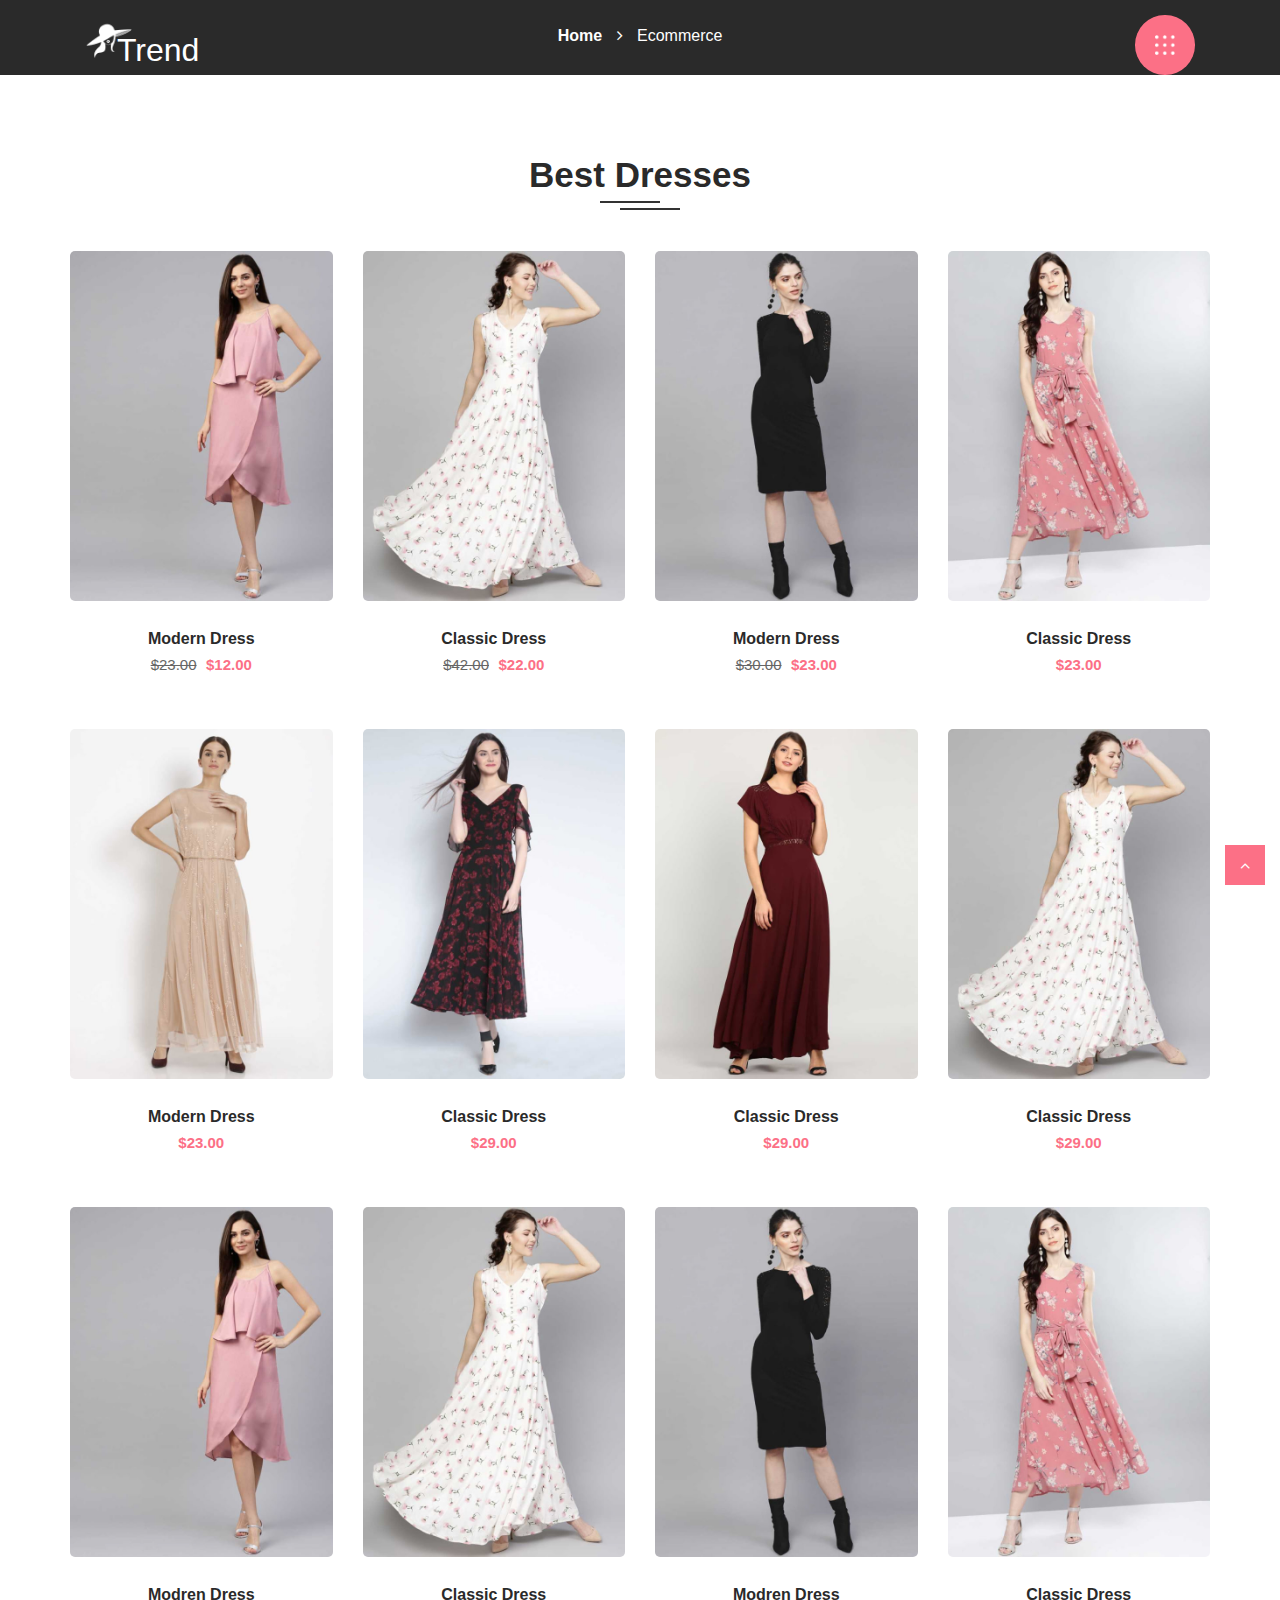
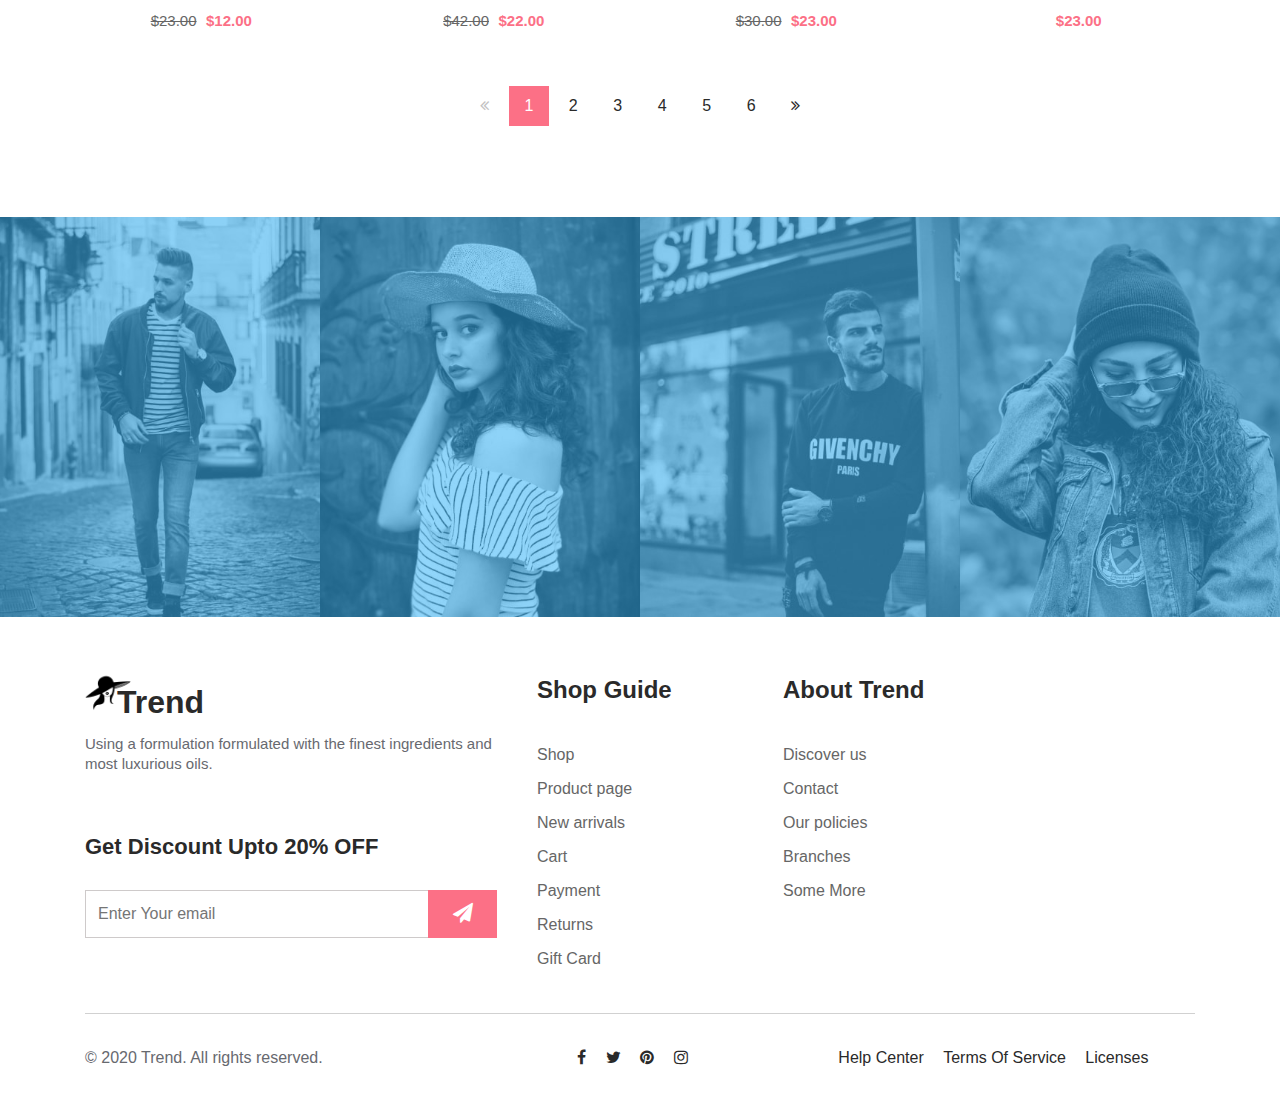
<file: ecommerce.html>
<!DOCTYPE html>
<html lang="en">

<head>
  <meta charset="UTF-8">
  <meta name="viewport" content="width=device-width, initial-scale=1.0">
  <meta http-equiv="X-UA-Compatible" content="ie=edge">
  <title>Trend Fashion Category Responsive Web Template - Ecommerce </title>
  <link rel="stylesheet" href="assets/css/style-freedom.css">
</head>

<body>
<!-- header -->
<div class="w3l-headers-9">
  <header>
    <div class="wrapper">
      <div class="header">
        <div class="right-img-9">
          <a href="index.html" class="logo"><img src="assets/images/logo.png" alt="logo" title="logo"
              style="height:46px;" />Trend</a>
          <!-- if logo is image enable this   
                <a class="logo" href="index.html">
                  <img src="image-path" alt="Your logo" title="Your logo" style="height:35px;" />
                </a> -->
        </div>
        <!-- overlay-menuv-menu -->
        <div class="overlay-menuv-hny banner-menu">
            <input type="checkbox" id="op"></input>
            <div class="side-menu-hny">
              <label for="op" class="menuopen">
                <img src="assets/images/menu3.png" alt="logo" class="img-responsive banner-menu" /></label>
            </div>
            <div class="overlay-menuv overlay-menuv-hugeinc">
              <label for="op" class="menuclose"></label>
              <nav class="menu-side-over-left">
                <ul class="over-cn-vv">
                  <li><a href="index.html">Home</a></li>
                  <li><a href="about.html">About Us</a></li>
                  <li><a href="gallery.html">Gallery</a></li>
                  <li><a href="contact.html">Contact Us</a></li>
                  <li><a href="faq.html">Faq</a></li>
                </ul>
                <ul class="over-cn-vv">
                  <li><a href="login.html">Login</a></li>
                  <li><a href="signup.html">Signup</a></li>
                  <li><a href="search-results.html">Search Results</a></li>
                  <li><a href="ecommerce.html">Ecommerce</a></li>
                  <li><a href="ecommerce-cart.html">Ecommerce Cart</a></li>
                  <!--<li><a href="404.html">404 Error Page</a></li> -->
                </ul>
              </nav>
            </div>
          </div>
        <!-- //overlay-menuv-menu -->
      </div>
    </div>
  </header>
  <!-- //header -->
  <script src="assets/js/jquery-3.3.1.min.js"></script>
  <script>
    $('#op').change(function () {
      if ($('#op').is(":checked")) {
        $('body').css('overflow', 'hidden');
      } else {
        $('body').css('overflow', 'auto');
      }
    });
  </script>
</div>
<!-- inner banner -->
<section class="w3l-inner-banner-main">
    <div class="about-inner inner2">
        <div class="wrapper seen-w3">
            <ul class="breadcrumbs-custom-path">
                <li><a href="index.html">Home</a></li>
                <li><span class="fa fa-angle-right" aria-hidden="true"></span></li>
                <li class="active">Ecommerce</li>
            </ul>
        </div>
    </div>
</section>
<!-- //inner banner -->
<div class="w3l-products-page">
    <div class="wrapper sec-padding">
        <h3 class="title-main">Best Dresses</h3>
        <div class="wpbProductsMore">
            <div class="wpbContent">
                <div class="producsLoadMore proList grid">
                    <div class="content wpbFlexRow flexRow">
                        <div class="owl-item item col-lg-4 col-md-4 col-sm-6 col-xs-6">
                            <div class="wpbProBlock proFlyBlock  multiple_image" data-price="12.00">
                                <div class="proHImage">
                                    <a class="proFeaturedImage" href="ecommerce-single.html">
                                        <span>
                                            <img class="img-responsive" alt="Ford Boutique Cups"
                                                src="assets/images/ec2.jpg">
                                        </span>
                                        <img class="img-responsive imgFlyCart image-primay" alt="Ford Boutique Cups"
                                            src="assets/images/ec1.jpg">
                                    </a>
                                    <p class="proAttr instock hidden ">Many In Stock</p>
                                    <div class="btnButtonProduct">
                                        <div class="productQuickView">
                                            <a class="btnProduct btnProductQuickview" href="ecommerce-single.html"
                                                data-handle="durable-alloy-work-lamp-1" title="Quick View">
                                                Quick View
                                                <span class="fa fa-search"></span>
                                            </a>
                                        </div>
                                        <form action="#" method="post" enctype="multipart/form-data"
                                            class="formAddToCart">
                                            <input type="hidden" name="id" value="14614347284578">
                                            <button class="btnAddToCart" type="submit" value="Submit">
                                                Add to Cart
                                                <span class="fa fa-shopping-cart"></span>
                                            </button>
                                        </form>
                                        <div class="btnWishlist">
                                            <a class="btnProduct btnProductWishlist" href="#account">
                                                Add to wishlist
                                                <span class="fa fa-heart"></span>
                                            </a>
                                        </div>
                                    </div>
                                </div>
                                <div class="proContent">
                                    <h5 class="proName">
                                        <a href="ecommerce-single.html">modern dress</a>
                                    </h5>
                                    <div class="proPrice">
                                        <div class="priceProduct priceCompare">$23.00</div>
                                        <div class="priceProduct priceSale">$12.00</div>
                                    </div>
                                </div>
                            </div>
                        </div>
                        <div class="owl-item item col-lg-4 col-md-4 col-sm-6 col-xs-6">
                            <div class="wpbProBlock proFlyBlock  multiple_image" data-price="22.00">
                                <div class="proHImage">
                                    <a class="proFeaturedImage" href="ecommerce-single.html">
                                        <span>
                                            <img class="img-responsive" alt="Plastic Chair Minimalist"
                                                src="assets/images/ec3.jpg">
                                        </span>

                                        <img class="img-responsive imgFlyCart image-primay"
                                            alt="Plastic Chair Minimalist" src="assets/images/ec8.jpg">
                                    </a>
                                    <p class="proAttr instock hidden ">Many In Stock</p>
                                    <div class="btnButtonProduct">
                                        <div class="productQuickView">
                                            <a class="btnProduct btnProductQuickview" href="ecommerce-single.html"
                                                data-handle="plastic-chair-minimalist" title="Quick View">
                                                Quick View
                                                <span class="fa fa-search"></span>
                                            </a>
                                        </div>
                                        <form action="#" method="post" enctype="multipart/form-data"
                                            class="formAddToCart">
                                            <input type="hidden" name="id" value="14615542628450">
                                            <button class="btnAddToCart" type="submit" value="Submit">
                                                Add to Cart
                                                <span class="fa fa-shopping-cart"></span>
                                            </button>
                                        </form>
                                        <div class="btnWishlist">
                                            <a class="btnProduct btnProductWishlist" href="#account">
                                                Add to wishlist
                                                <span class="fa fa-heart"></span>
                                            </a>
                                        </div>
                                    </div>
                                </div>
                                <div class="proContent">
                                    <h5 class="proName">
                                        <a href="ecommerce-single.html">classic dress</a>
                                    </h5>
                                    <div class="proPrice">
                                        <div class="priceProduct priceCompare">$42.00</div>
                                        <div class="priceProduct priceSale">$22.00</div>
                                    </div>
                                </div>
                            </div>
                        </div>
                        <div class="owl-item item col-lg-4 col-md-4 col-sm-6 col-xs-6">
                            <div class="wpbProBlock proFlyBlock  multiple_image" data-price="23.00">
                                <div class="proHImage">
                                    <a class="proFeaturedImage" href="ecommerce-single.html">
                                        <span>
                                            <img class="img-responsive" alt="Big Flower Head"
                                                src="assets/images/ec2.jpg">
                                        </span>

                                        <img class="img-responsive imgFlyCart image-primay" alt="Big Flower Head"
                                            src="assets/images/ec3.jpg">
                                    </a>
                                    <p class="proAttr instock hidden ">Many In Stock</p>
                                    <div class="btnButtonProduct">
                                        <div class="productQuickView">
                                            <a class="btnProduct btnProductQuickview" href="ecommerce-single.html"
                                                data-handle="big-flower-head" title="Quick View">
                                                Quick View
                                                <span class="fa fa-search"></span>
                                            </a>
                                        </div>
                                        <form action="#" method="post" enctype="multipart/form-data"
                                            class="formAddToCart">
                                            <input type="hidden" name="id" value="14615542628450">
                                            <button class="btnAddToCart" type="submit" value="Submit">
                                                Add to Cart
                                                <span class="fa fa-shopping-cart"></span>
                                            </button>
                                        </form>
                                        <div class="btnWishlist">
                                            <a class="btnProduct btnProductWishlist" href="#account">
                                                Add to wishlist
                                                <span class="fa fa-heart"></span>
                                            </a>
                                        </div>
                                    </div>
                                </div>
                                <div class="proContent">
                                    <h5 class="proName">
                                        <a href="ecommerce-single.html">modern dress</a>
                                    </h5>
                                    <div class="proPrice">
                                        <div class="priceProduct priceCompare">$30.00</div>
                                        <div class="priceProduct priceSale">$23.00</div>
                                    </div>
                                </div>
                            </div>
                        </div>
                        <div class="owl-item item col-lg-4 col-md-4 col-sm-6 col-xs-6">
                            <div class="wpbProBlock proFlyBlock  multiple_image" data-price="23.00">
                                <div class="proHImage">
                                    <a class="proFeaturedImage" href="ecommerce-single.html">
                                        <span>
                                            <img class="img-responsive" alt="Chair Egg Furniture"
                                                src="assets/images/ec3.jpg">
                                        </span>

                                        <img class="img-responsive imgFlyCart image-primay" alt="Chair Egg Furniture"
                                            src="assets/images/ec4.jpg">
                                    </a>
                                    <p class="proAttr instock hidden ">Many In Stock</p>
                                    <div class="btnButtonProduct">
                                        <div class="productQuickView">
                                            <a class="btnProduct btnProductQuickview" href="ecommerce-single.html"
                                                data-handle="chair-egg-furniture" title="Quick View">
                                                Quick View
                                                <span class="fa fa-search"></span>
                                            </a>
                                        </div>
                                        <form action="#" method="post" enctype="multipart/form-data"
                                            class="formAddToCart">
                                            <input type="hidden" name="id" value="">
                                            <button class="btnAddToCart" type="submit" value="Submit">
                                                Add to Cart
                                                <span class="fa fa-shopping-cart"></span>
                                            </button>
                                        </form>
                                        <div class="btnWishlist">
                                            <a class="btnProduct btnProductWishlist" href="#account">
                                                Add to wishlist
                                                <span class="fa fa-heart"></span>
                                            </a>
                                        </div>
                                    </div>
                                </div>
                                <div class="proContent">
                                    <h5 class="proName">
                                        <a href="ecommerce-single.html">classic dress</a>
                                    </h5>
                                    <div class="proPrice">
                                        <div class="priceProduct ">$23.00</div>
                                    </div>
                                </div>
                            </div>
                        </div>
                        <div class="owl-item item col-lg-4 col-md-4 col-sm-6 col-xs-6">
                            <div class="wpbProBlock proFlyBlock  multiple_image" data-price="23.00">
                                <div class="proHImage">
                                    <a class="proFeaturedImage" href="ecommerce-single.html">
                                        <span>
                                            <img class="img-responsive" alt="Modern Leather Seats"
                                                src="assets/images/ec3.jpg">
                                        </span>

                                        <img class="img-responsive imgFlyCart image-primay" alt="Modern Leather Seats"
                                            src="assets/images/ec5.jpg">
                                    </a>
                                    <p class="proAttr instock hidden ">Many In Stock</p>
                                    <div class="btnButtonProduct">
                                        <div class="productQuickView">
                                            <a class="btnProduct btnProductQuickview" href="ecommerce-single.html"
                                                data-handle="modern-leather-seats" title="Quick View">
                                                Quick View
                                                <span class="fa fa-search"></span>
                                            </a>
                                        </div>
                                        <form action="#" method="post" enctype="multipart/form-data"
                                            class="formAddToCart">
                                            <input type="hidden" name="id" value="14614856892514">
                                            <button class="btnAddToCart" type="submit" value="Submit">
                                                Add to Cart
                                                <span class="fa fa-shopping-cart"></span>
                                            </button>
                                        </form>
                                        <div class="btnWishlist">
                                            <a class="btnProduct btnProductWishlist" href="#account">
                                                Add to wishlist
                                                <span class="fa fa-heart"></span>
                                            </a>
                                        </div>
                                    </div>
                                </div>
                                <div class="proContent">
                                    <h5 class="proName">
                                        <a href="ecommerce-single.html">modern dress</a>
                                    </h5>
                                    <div class="proPrice">
                                        <div class="priceProduct ">$23.00</div>
                                    </div>
                                </div>
                            </div>
                        </div>
                        <div class="owl-item item col-lg-4 col-md-4 col-sm-6 col-xs-6">
                            <div class="wpbProBlock proFlyBlock  multiple_image" data-price="29.00">
                                <div class="proHImage">
                                    <a class="proFeaturedImage" href="ecommerce-single.html">
                                        <span>
                                            <img class="img-responsive" alt="Modern Wall Paintings"
                                                src="assets/images/ec3.jpg">
                                        </span>

                                        <img class="img-responsive imgFlyCart image-primay" alt="Modern Wall Paintings"
                                            src="assets/images/ec6.jpg">
                                    </a>
                                    <p class="proAttr instock hidden ">Many In Stock</p>
                                    <div class="btnButtonProduct">
                                        <div class="productQuickView">
                                            <a class="btnProduct btnProductQuickview" href="ecommerce-single.html"
                                                data-handle="modern-wall-paintings" title="Quick View">
                                                Quick View
                                                <span class="fa fa-search"></span>
                                            </a>
                                        </div>
                                        <form action="#" method="post" enctype="multipart/form-data"
                                            class="formAddToCart">
                                            <input type="hidden" name="id" value="14614910042210">
                                            <button class="btnAddToCart" type="submit" value="Submit">
                                                Add to Cart
                                                <span class="fa fa-shopping-cart"></span>
                                            </button>
                                        </form>
                                        <div class="btnWishlist">
                                            <a class="btnProduct btnProductWishlist" href="#account">
                                                Add to wishlist
                                                <span class="fa fa-heart"></span>
                                            </a>
                                        </div>
                                    </div>
                                </div>
                                <div class="proContent">
                                    <h5 class="proName">
                                        <a href="ecommerce-single.html">classic dress</a>
                                    </h5>
                                    <div class="proPrice">
                                        <div class="priceProduct ">$29.00</div>
                                    </div>
                                </div>
                            </div>
                        </div>
                        <div class="owl-item item col-lg-4 col-md-4 col-sm-6 col-xs-6">
                            <div class="wpbProBlock proFlyBlock  multiple_image" data-price="29.00">
                                <div class="proHImage">
                                    <a class="proFeaturedImage" href="ecommerce-single.html">
                                        <span>
                                            <img class="img-responsive" alt="Modern Wall Paintings"
                                                src="assets/images/ec3.jpg">
                                        </span>

                                        <img class="img-responsive imgFlyCart image-primay" alt="Modern Wall Paintings"
                                            src="assets/images/ec7.jpg">
                                    </a>
                                    <p class="proAttr instock hidden ">Many In Stock</p>
                                    <div class="btnButtonProduct">
                                        <div class="productQuickView">
                                            <a class="btnProduct btnProductQuickview" href="ecommerce-single.html"
                                                data-handle="modern-wall-paintings" title="Quick View">
                                                Quick View
                                                <span class="fa fa-search"></span>
                                            </a>
                                        </div>
                                        <form action="#" method="post" enctype="multipart/form-data"
                                            class="formAddToCart">
                                            <input type="hidden" name="id" value="14614910042210">
                                            <button class="btnAddToCart" type="submit" value="Submit">
                                                Add to Cart
                                                <span class="fa fa-shopping-cart"></span>
                                            </button>
                                        </form>
                                        <div class="btnWishlist">
                                            <a class="btnProduct btnProductWishlist" href="#account">
                                                Add to wishlist
                                                <span class="fa fa-heart"></span>
                                            </a>
                                        </div>
                                    </div>
                                </div>
                                <div class="proContent">
                                    <h5 class="proName">
                                        <a href="ecommerce-single.html">classic dress</a>
                                    </h5>
                                    <div class="proPrice">
                                        <div class="priceProduct ">$29.00</div>
                                    </div>
                                </div>
                            </div>
                        </div>
                        <div class="owl-item item col-lg-4 col-md-4 col-sm-6 col-xs-6">
                            <div class="wpbProBlock proFlyBlock  multiple_image" data-price="29.00">
                                <div class="proHImage">
                                    <a class="proFeaturedImage" href="ecommerce-single.html">
                                        <span>
                                            <img class="img-responsive" alt="Modern Wall Paintings"
                                                src="assets/images/ec3.jpg">
                                        </span>

                                        <img class="img-responsive imgFlyCart image-primay" alt="Modern Wall Paintings"
                                            src="assets/images/ec8.jpg">
                                    </a>
                                    <p class="proAttr instock hidden ">Many In Stock</p>
                                    <div class="btnButtonProduct">
                                        <div class="productQuickView">
                                            <a class="btnProduct btnProductQuickview" href="ecommerce-single.html"
                                                data-handle="modern-wall-paintings" title="Quick View">
                                                Quick View
                                                <span class="fa fa-search"></span>
                                            </a>
                                        </div>
                                        <form action="#" method="post" enctype="multipart/form-data"
                                            class="formAddToCart">
                                            <input type="hidden" name="id" value="14614910042210">
                                            <button class="btnAddToCart" type="submit" value="Submit">
                                                Add to Cart
                                                <span class="fa fa-shopping-cart"></span>
                                            </button>
                                        </form>
                                        <div class="btnWishlist">
                                            <a class="btnProduct btnProductWishlist" href="#account">
                                                Add to wishlist
                                                <span class="fa fa-heart"></span>
                                            </a>
                                        </div>
                                    </div>
                                </div>
                                <div class="proContent">
                                    <h5 class="proName">
                                        <a href="ecommerce-single.html">classic dress</a>
                                    </h5>
                                    <div class="proPrice">
                                        <div class="priceProduct ">$29.00</div>
                                    </div>
                                </div>
                            </div>
                        </div>
                        <div class="owl-item item col-lg-4 col-md-4 col-sm-6 col-xs-6">
                            <div class="wpbProBlock proFlyBlock  multiple_image" data-price="12.00">
                                <div class="proHImage">
                                    <a class="proFeaturedImage" href="ecommerce-single.html">
                                        <span>
                                            <img class="img-responsive" alt="Ford Boutique Cups"
                                                src="assets/images/ec3.jpg">
                                        </span>
                                        <img class="img-responsive imgFlyCart image-primay" alt="Ford Boutique Cups"
                                            src="assets/images/ec1.jpg">
                                    </a>
                                    <p class="proAttr instock hidden ">Many In Stock</p>
                                    <div class="btnButtonProduct">
                                        <div class="productQuickView">
                                            <a class="btnProduct btnProductQuickview" href="ecommerce-single.html"
                                                data-handle="durable-alloy-work-lamp-1" title="Quick View">
                                                Quick View
                                                <span class="fa fa-search"></span>
                                            </a>
                                        </div>
                                        <form action="#" method="post" enctype="multipart/form-data"
                                            class="formAddToCart">
                                            <input type="hidden" name="id" value="14614347284578">
                                            <button class="btnAddToCart" type="submit" value="Submit">
                                                Add to Cart
                                                <span class="fa fa-shopping-cart"></span>
                                            </button>
                                        </form>
                                        <div class="btnWishlist">
                                            <a class="btnProduct btnProductWishlist" href="#account">
                                                Add to wishlist
                                                <span class="fa fa-heart"></span>
                                            </a>
                                        </div>
                                    </div>
                                </div>
                                <div class="proContent">
                                    <h5 class="proName">
                                        <a href="ecommerce-single.html">modren dress</a>
                                    </h5>
                                    <div class="proPrice">
                                        <div class="priceProduct priceCompare">$23.00</div>
                                        <div class="priceProduct priceSale">$12.00</div>
                                    </div>
                                </div>
                            </div>
                        </div>
                        <div class="owl-item item col-lg-4 col-md-4 col-sm-6 col-xs-6">
                            <div class="wpbProBlock proFlyBlock  multiple_image" data-price="22.00">
                                <div class="proHImage">
                                    <a class="proFeaturedImage" href="ecommerce-single.html">
                                        <span>
                                            <img class="img-responsive" alt="Plastic Chair Minimalist"
                                                src="assets/images/ec3.jpg">
                                        </span>

                                        <img class="img-responsive imgFlyCart image-primay"
                                            alt="Plastic Chair Minimalist" src="assets/images/ec8.jpg">
                                    </a>
                                    <p class="proAttr instock hidden ">Many In Stock</p>
                                    <div class="btnButtonProduct">
                                        <div class="productQuickView">
                                            <a class="btnProduct btnProductQuickview" href="ecommerce-single.html"
                                                data-handle="plastic-chair-minimalist" title="Quick View">
                                                Quick View
                                                <span class="fa fa-search"></span>
                                            </a>
                                        </div>
                                        <form action="#" method="post" enctype="multipart/form-data"
                                            class="formAddToCart">
                                            <input type="hidden" name="id" value="14615542628450">
                                            <button class="btnAddToCart" type="submit" value="Submit">
                                                Add to Cart
                                                <span class="fa fa-shopping-cart"></span>
                                            </button>
                                        </form>
                                        <div class="btnWishlist">
                                            <a class="btnProduct btnProductWishlist" href="#account">
                                                Add to wishlist
                                                <span class="fa fa-heart"></span>
                                            </a>
                                        </div>
                                    </div>
                                </div>
                                <div class="proContent">
                                    <h5 class="proName">
                                        <a href="ecommerce-single.html">classic dress</a>
                                    </h5>
                                    <div class="proPrice">
                                        <div class="priceProduct priceCompare">$42.00</div>
                                        <div class="priceProduct priceSale">$22.00</div>
                                    </div>
                                </div>
                            </div>
                        </div>
                        <div class="owl-item item col-lg-4 col-md-4 col-sm-6 col-xs-6">
                            <div class="wpbProBlock proFlyBlock  multiple_image" data-price="23.00">
                                <div class="proHImage">
                                    <a class="proFeaturedImage" href="ecommerce-single.html">
                                        <span>
                                            <img class="img-responsive" alt="Big Flower Head"
                                                src="assets/images/ec2.jpg">
                                        </span>

                                        <img class="img-responsive imgFlyCart image-primay" alt="Big Flower Head"
                                            src="assets/images/ec3.jpg">
                                    </a>
                                    <p class="proAttr instock hidden ">Many In Stock</p>
                                    <div class="btnButtonProduct">
                                        <div class="productQuickView">
                                            <a class="btnProduct btnProductQuickview" href="ecommerce-single.html"
                                                data-handle="big-flower-head" title="Quick View">
                                                Quick View
                                                <span class="fa fa-search"></span>
                                            </a>
                                        </div>
                                        <form action="#" method="post" enctype="multipart/form-data"
                                            class="formAddToCart">
                                            <input type="hidden" name="id" value="14615542628450">
                                            <button class="btnAddToCart" type="submit" value="Submit">
                                                Add to Cart
                                                <span class="fa fa-shopping-cart"></span>
                                            </button>
                                        </form>
                                        <div class="btnWishlist">
                                            <a class="btnProduct btnProductWishlist" href="#account">
                                                Add to wishlist
                                                <span class="fa fa-heart"></span>
                                            </a>
                                        </div>
                                    </div>
                                </div>
                                <div class="proContent">
                                    <h5 class="proName">
                                        <a href="ecommerce-single.html">modren dress</a>
                                    </h5>
                                    <div class="proPrice">
                                        <div class="priceProduct priceCompare">$30.00</div>
                                        <div class="priceProduct priceSale">$23.00</div>
                                    </div>
                                </div>
                            </div>
                        </div>
                        <div class="owl-item item col-lg-4 col-md-4 col-sm-6 col-xs-6">
                            <div class="wpbProBlock proFlyBlock  multiple_image" data-price="23.00">
                                <div class="proHImage">
                                    <a class="proFeaturedImage" href="ecommerce-single.html">
                                        <span>
                                            <img class="img-responsive" alt="Chair Egg Furniture"
                                                src="assets/images/ec3.jpg">
                                        </span>

                                        <img class="img-responsive imgFlyCart image-primay" alt="Chair Egg Furniture"
                                            src="assets/images/ec4.jpg">
                                    </a>
                                    <p class="proAttr instock hidden ">Many In Stock</p>
                                    <div class="btnButtonProduct">
                                        <div class="productQuickView">
                                            <a class="btnProduct btnProductQuickview" href="ecommerce-single.html"
                                                data-handle="chair-egg-furniture" title="Quick View">
                                                Quick View
                                                <span class="fa fa-search"></span>
                                            </a>
                                        </div>
                                        <form action="#" method="post" enctype="multipart/form-data"
                                            class="formAddToCart">
                                            <input type="hidden" name="id" value="">
                                            <button class="btnAddToCart" type="submit" value="Submit">
                                                Add to Cart
                                                <span class="fa fa-shopping-cart"></span>
                                            </button>
                                        </form>
                                        <div class="btnWishlist">
                                            <a class="btnProduct btnProductWishlist" href="#account">
                                                Add to wishlist
                                                <span class="fa fa-heart"></span>
                                            </a>
                                        </div>
                                    </div>
                                </div>
                                <div class="proContent">
                                    <h5 class="proName">
                                        <a href="ecommerce-single.html">classic dress</a>
                                    </h5>
                                    <div class="proPrice">
                                        <div class="priceProduct ">$23.00</div>
                                    </div>
                                </div>
                            </div>
                        </div>
                    </div>
                    <div class="clearfix text-center">
                        <div class="pagination">
                            <ul>
                                <li> <a href="#none" class="not-allowed" disabled>
                                        <span class="fa fa-angle-double-left" aria-hidden="true"></span>
                                    </a>
                                </li>
                                <li><a class="active" href="#page">1</a></li>
                                <li>
                                    <a href="#page">2</a>
                                </li>
                                <li>
                                    <a href="#page">3</a>
                                </li>
                                <li>
                                    <a href="#page">4</a>
                                </li>
                                <li>
                                    <a href="#page">5</a>
                                </li>
                                <li>
                                    <a href="#page">6</a>
                                </li>
                                <li>
                                    <a href="#page"><span class="fa fa-angle-double-right" aria-hidden="true"></span>
                                    </a>
                                </li>
                            </ul>
                        </div>
                    </div>
                </div>
            </div>
        </div>
    </div>
</div>
<section class="block-5">
    <section id="timeline">
        <div class="tl-item">
            <div class="tl-bg" style="background-image: url(assets/images/index-img1.jpg)"></div>
            <div class="tl-content">
                <h1>Universal Fashion</h1>
                <p class="para">Lorem, ipsum dolor sit amet consectetur adipisicing elit. Earum optio ad iste ab
                    blanditiis est quibusdam aspernatur saepe sunt quo!</p>
            </div>
        </div>
        <div class="tl-item">
            <div class="tl-bg" style="background-image: url(assets/images/index-img2.jpg)"></div>
            <div class="tl-content">
                <h1 class="f3 text--accent ttu">Elegant Look</h1>
                <p class="para">Lorem, ipsum dolor sit amet consectetur adipisicing elit. Earum optio ad iste ab
                    blanditiis est quibusdam aspernatur saepe sunt quo!</p>
            </div>
        </div>
        <div class="tl-item">
            <div class="tl-bg" style="background-image: url(assets/images/index-img3.jpg)"></div>
            <div class="tl-content">
                <h1 class="f3 text--accent ttu">Universal Fashion</h1>
                <p class="para">Lorem, ipsum dolor sit amet consectetur adipisicing elit. Earum optio ad iste ab
                    blanditiis est quibusdam aspernatur saepe sunt quo!</p>
            </div>
        </div>
        <div class="tl-item">
            <div class="tl-bg" style="background-image: url(assets/images/index-img4.jpg)"></div>
            <div class="tl-content">
                <h1 class="f3 text--accent ttu">Elegant Look</h1>
                <p class="para">Lorem, ipsum dolor sit amet consectetur adipisicing elit. Earum optio ad iste ab
                    blanditiis est quibusdam aspernatur saepe sunt quo!</p>
            </div>
        </div>
    </section>
</section>
<section class="w3l-footer-22">
    <!-- footer-22 -->
    <div class="footer">
        <div class="wrapper">
            <div class="footer-tophny">
                <div class="left-side">
                    <h2><a href="index.html" class="footer-logo"><img src="assets/images/logo-footer.png" alt="logo"
                                title="logo" style="height:46px;">Trend</a></h2>
                    <p>Using a formulation formulated with the finest ingredients and most luxurious oils. </p>
                    <div class="subscride-link">
                        <h4>Get Discount Upto 20% OFF</h4>
                        <form action="#" class="subscribe-footer-19" method="post">
                            <input type="email" name="email" placeholder="Enter Your email" required="">
                            <button><span class="fa fa-paper-plane" aria-hidden="true"></span></button>
                        </form>
                    </div>
                </div>
                <div class="sub-one-left">
                    <h6>Shop guide</h6>
                    <ul class="list-footer">
                        <li><a href="ecommerce.html">Shop</a></li>
                        <li><a href="ecommerce-single.html">Product page</a></li>
                        <li><a href="single.html">New arrivals</a></li>
                        <li><a href="ecommerce-cart.html">Cart</a></li>
                        <li><a href="login.html">Payment</a></li>
                        <li><a href="#login.html">Returns</a></li>
                        <li><a href="login.html">Gift Card</a></li>
                    </ul>
                </div>
                

                <div class="sub-one-left">
                    <h6>About Trend</h6>
                    <ul class="list-footer">
                        <li><a href="about.html">Discover us</a></li>
                        <li><a href="contact.html">Contact</a></li>
                        <li><a href="#policies">Our policies</a></li>
                        <li><a href="contact.html">Branches</a></li>
                        <li><a href="login.html">Some More</a></li>
                    </ul>
                </div>
            </div>
            <div class="below-section">
                <div class="columns">
                     <p class="copy-right-hny">© 2020 Trend. All rights reserved.
                    </p>
                </div>
                <div class="columns">
                    <ul class="social">
                        <li><a href="#facebook"><span class="fa fa-facebook"></span></a></li>
                        <li><a href="#twitter"><span class="fa fa-twitter"></span></a></li>
                        <li><a href="#pinterest"><span class="fa fa-pinterest"></span></a></li>
                        <li><a href="#instagram"><span class="fa fa-instagram"></span></a></li>
                    </ul>
                </div>
                <div class="columns">
                    <ul class="jst-link">
                        <li><a href="#help">Help Center </a> </li>
                        <li><a href="#terms">Terms of service</a></li>
                        <li><a href="#licenses">Licenses</a> </li>
                    </ul>
                </div>
            </div>
        </div>
    </div>

    <!-- move top -->
    <button onclick="topFunction()" id="movetop" title="Go to top">
        <span class="fa fa-angle-up"></span>
    </button>
    <script>
        // When the user scrolls down 20px from the top of the document, show the button
        window.onscroll = function () {
            scrollFunction()
        };

        function scrollFunction() {
            if (document.body.scrollTop > 20 || document.documentElement.scrollTop > 20) {
                document.getElementById("movetop").style.display = "block";
            } else {
                document.getElementById("movetop").style.display = "none";
            }
        }

        // When the user clicks on the button, scroll to the top of the document
        function topFunction() {
            document.body.scrollTop = 0;
            document.documentElement.scrollTop = 0;
        }
    </script>
    <!-- /move top -->
</section>
</body>

</html>
</file>
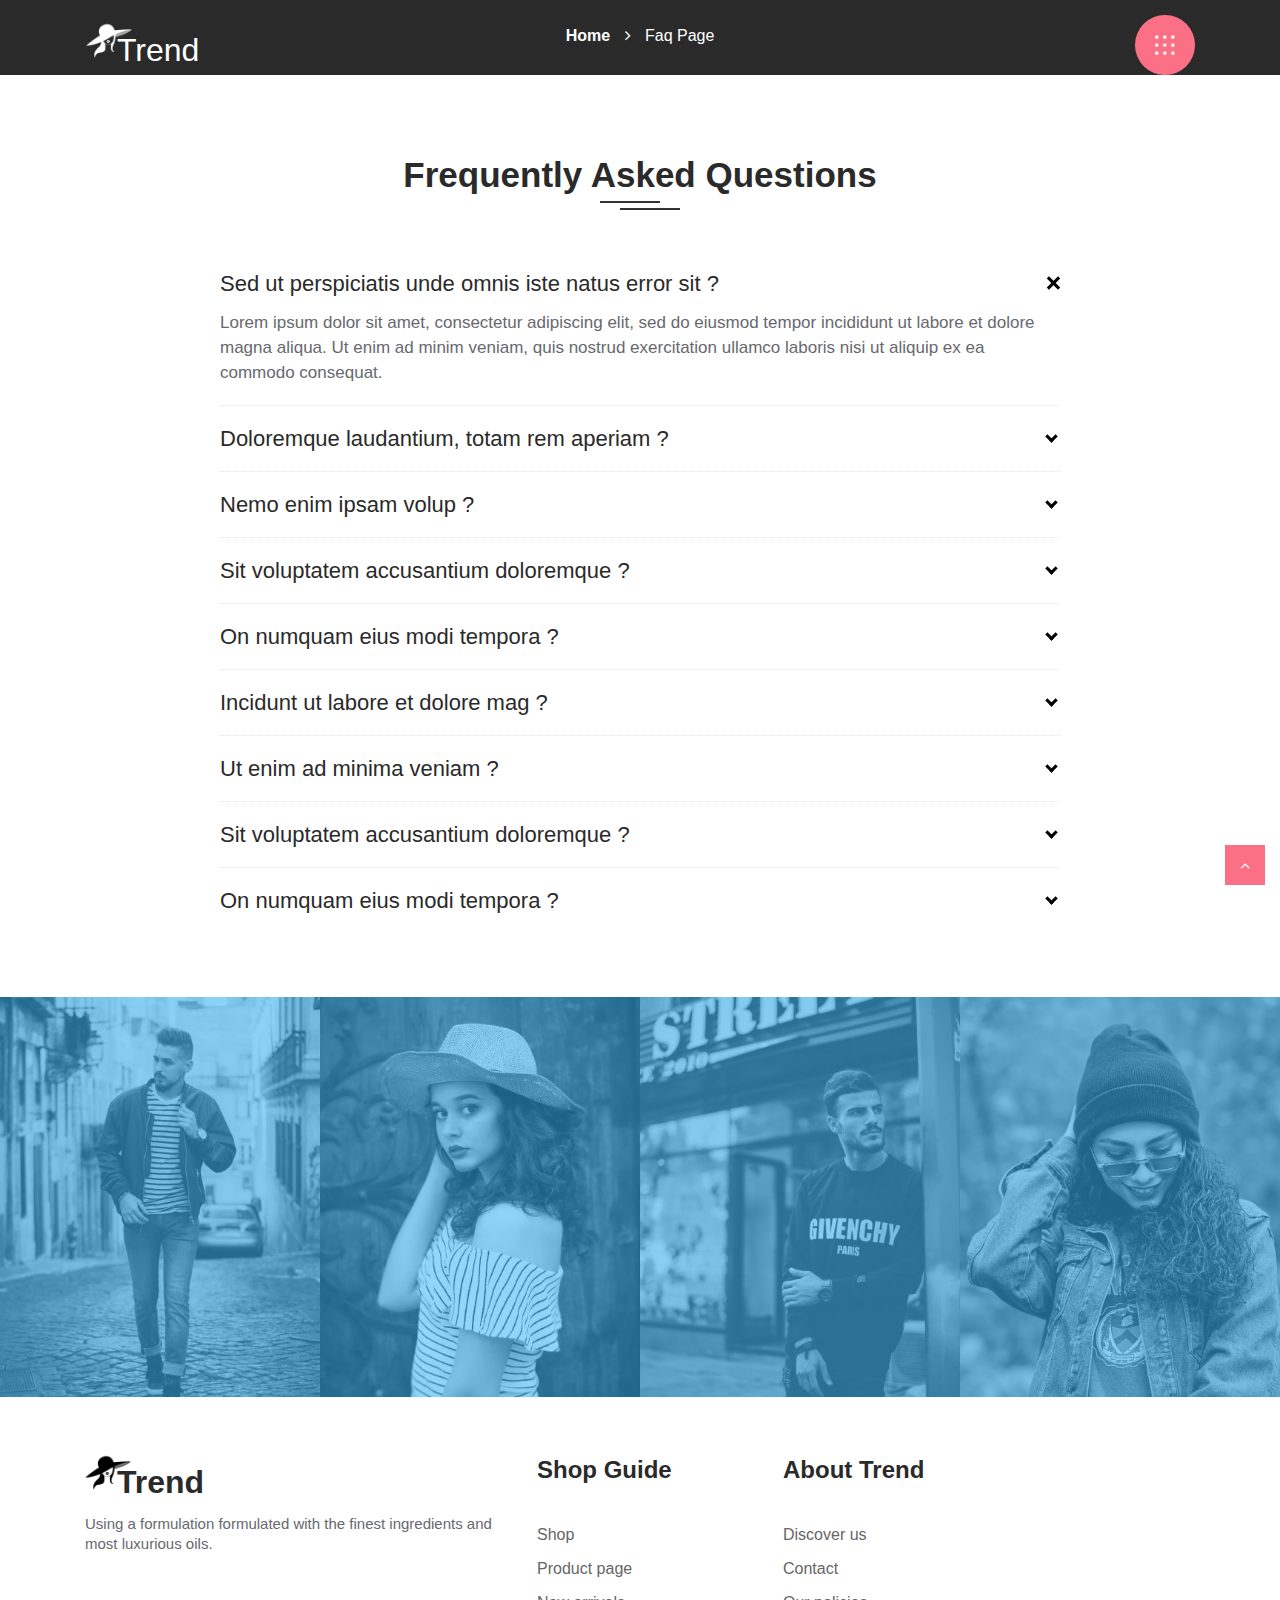
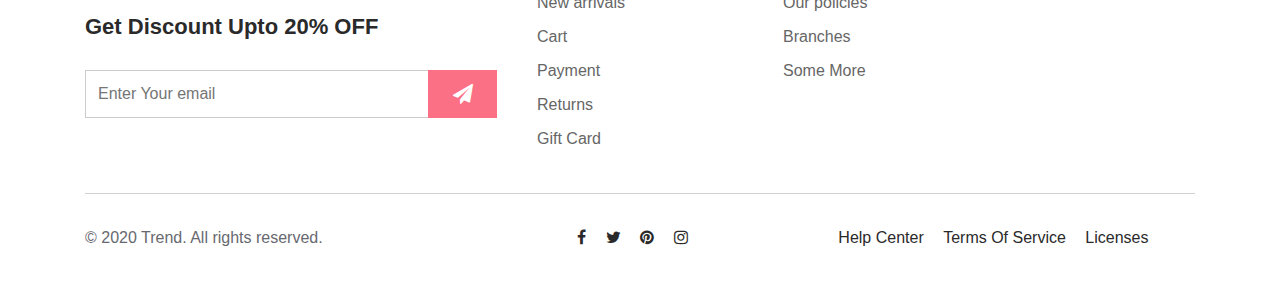
<file: faq.html>
<!DOCTYPE html>
<html lang="en">

<head>
  <meta charset="UTF-8">
  <meta name="viewport" content="width=device-width, initial-scale=1.0">
  <meta http-equiv="X-UA-Compatible" content="ie=edge">
  <title>Trend Fashion Category Responsive Web Template - Faq </title>
  <link rel="stylesheet" href="assets/css/style-freedom.css">
</head>

<body>
<!-- header -->
<div class="w3l-headers-9">
  <header>
    <div class="wrapper">
      <div class="header">
        <div class="right-img-9">
          <a href="index.html" class="logo"><img src="assets/images/logo.png" alt="logo" title="logo"
              style="height:46px;" />Trend</a>
          <!-- if logo is image enable this   
                <a class="logo" href="index.html">
                  <img src="image-path" alt="Your logo" title="Your logo" style="height:35px;" />
                </a> -->
        </div>
        <!-- overlay-menuv-menu -->
        <div class="overlay-menuv-hny banner-menu">
            <input type="checkbox" id="op"></input>
            <div class="side-menu-hny">
              <label for="op" class="menuopen">
                <img src="assets/images/menu3.png" alt="logo" class="img-responsive banner-menu" /></label>
            </div>
            <div class="overlay-menuv overlay-menuv-hugeinc">
              <label for="op" class="menuclose"></label>
              <nav class="menu-side-over-left">
                <ul class="over-cn-vv">
                  <li><a href="index.html">Home</a></li>
                  <li><a href="about.html">About Us</a></li>
                  <li><a href="gallery.html">Gallery</a></li>
                  <li><a href="contact.html">Contact Us</a></li>
                  <li><a href="faq.html">Faq</a></li>
                </ul>
                <ul class="over-cn-vv">
                  <li><a href="login.html">Login</a></li>
                  <li><a href="signup.html">Signup</a></li>
                  <li><a href="search-results.html">Search Results</a></li>
                  <li><a href="ecommerce.html">Ecommerce</a></li>
                  <li><a href="ecommerce-cart.html">Ecommerce Cart</a></li>
                  <!--<li><a href="404.html">404 Error Page</a></li> -->
                </ul>
              </nav>
            </div>
          </div>
        <!-- //overlay-menuv-menu -->
      </div>
    </div>
  </header>
  <!-- //header -->
  <script src="assets/js/jquery-3.3.1.min.js"></script>
  <script>
    $('#op').change(function () {
      if ($('#op').is(":checked")) {
        $('body').css('overflow', 'hidden');
      } else {
        $('body').css('overflow', 'auto');
      }
    });
  </script>
</div>
<!-- inner banner -->
<section class="w3l-inner-banner-main">
    <div class="about-inner inner2">
        <div class="wrapper seen-w3">
            <ul class="breadcrumbs-custom-path">
                <li><a href="index.html">Home</a></li>
                <li><span class="fa fa-angle-right" aria-hidden="true"></span></li>
                <li class="active">Faq Page</li>
            </ul>
        </div>
    </div>
</section>
<!-- //inner banner -->
<!-- text-28 -->
<section class="w3l-text-faq-9">
    <div class="faq-9">
        <div class="wrapper">
            <h3 class="title-main">Frequently Asked Questions</h3>
            <div id="wrapper">
                <ul>
                    <li>
                        <input type="checkbox">
                        <i></i>
                        <h2>Sed ut perspiciatis unde omnis iste natus error sit ?</h2>
                        <p>Lorem ipsum dolor sit amet, consectetur adipiscing elit, sed do eiusmod tempor incididunt
                            ut
                            labore et dolore magna aliqua. Ut enim ad minim veniam, quis nostrud exercitation
                            ullamco
                            laboris nisi ut aliquip ex ea commodo consequat.</p>
                    </li>
                    <li>
                        <input type="checkbox" checked>
                        <i></i>
                        <h2>Doloremque laudantium, totam rem aperiam ?</h2>
                        <p>Duis aute irure dolor in reprehenderit in voluptate velit esse cillum dolore eu fugiat
                            nulla
                            pariatur. Excepteur sint occaecat cupidatat.</p>
                    </li>
                    <li>
                        <input type="checkbox" checked>
                        <i></i>
                        <h2>Nemo enim ipsam volup ?</h2>
                        <p>Ut enim ad minima veniam, quis nostrum exercitationem ullam corporis suscipit laboriosam,
                            nisi ut aliquid ex ea commodi consequatur? Quis autem vel eum iure reprehenderit qui in
                            ea
                            voluptate.</p>
                    </li>
                    <li>
                        <input type="checkbox" checked>
                        <i></i>
                        <h2>Sit voluptatem accusantium doloremque ?</h2>
                        <p>Lorem ipsum dolor sit amet, consectetur adipiscing elit, sed do eiusmod tempor incididunt
                            ut
                            labore et dolore magna aliqua. Ut enim ad minim veniam, quis nostrud exercitation
                            ullamco
                            laboris.</p>
                    </li>
                    <li>
                        <input type="checkbox" checked>
                        <i></i>
                        <h2>On numquam eius modi tempora ?</h2>
                        <p>Ut enim ad minima veniam, quis nostrum exercitationem ullam corporis suscipit laboriosam,
                            nisi ut aliquid ex ea commodi consequatur? Quis autem vel eum iure reprehenderit qui in
                            ea
                            voluptate.</p>
                    </li>
                    <li>
                        <input type="checkbox" checked>
                        <i></i>
                        <h2>Incidunt ut labore et dolore mag ?</h2>
                        <p>Nemo enim ipsam voluptatem quia voluptas sit aspernatur aut odit aut fugit, sed quia
                            consequuntur magni dolores eos qui ratione voluptatem sequi nesciunt.</p>
                    </li>
                    <li>
                        <input type="checkbox" checked>
                        <i></i>
                        <h2>Ut enim ad minima veniam ?</h2>
                        <p>Sed ut perspiciatis unde omnis iste natus error sit voluptatem accusantium doloremque
                            laudantium, totam rem aperiam, eaque ipsa quae ab illo inventore veritatis et quasi
                            architecto beatae vitae dicta sunt explicabo.</p>
                    </li>
                    <li>
                        <input type="checkbox" checked>
                        <i></i>
                        <h2>Sit voluptatem accusantium doloremque ?</h2>
                        <p>Lorem ipsum dolor sit amet, consectetur adipiscing elit, sed do eiusmod tempor incididunt
                            ut
                            labore et dolore magna aliqua. Ut enim ad minim veniam, quis nostrud exercitation
                            ullamco
                            laboris.</p>
                    </li>
                    <li>
                        <input type="checkbox" checked>
                        <i></i>
                        <h2>On numquam eius modi tempora ?</h2>
                        <p>Ut enim ad minima veniam, quis nostrum exercitationem ullam corporis suscipit laboriosam,
                            nisi ut aliquid ex ea commodi consequatur? Quis autem vel eum iure reprehenderit qui in
                            ea
                            voluptate.</p>
                    </li>
                </ul>
            </div>
        </div>
    </div>
</section>
<!-- //text-28 -->
<section class="block-5">
    <section id="timeline">
        <div class="tl-item">
            <div class="tl-bg" style="background-image: url(assets/images/index-img1.jpg)"></div>
            <div class="tl-content">
                <h1>Universal Fashion</h1>
                <p class="para">Lorem, ipsum dolor sit amet consectetur adipisicing elit. Earum optio ad iste ab
                    blanditiis est quibusdam aspernatur saepe sunt quo!</p>
            </div>
        </div>
        <div class="tl-item">
            <div class="tl-bg" style="background-image: url(assets/images/index-img2.jpg)"></div>
            <div class="tl-content">
                <h1 class="f3 text--accent ttu">Elegant Look</h1>
                <p class="para">Lorem, ipsum dolor sit amet consectetur adipisicing elit. Earum optio ad iste ab
                    blanditiis est quibusdam aspernatur saepe sunt quo!</p>
            </div>
        </div>
        <div class="tl-item">
            <div class="tl-bg" style="background-image: url(assets/images/index-img3.jpg)"></div>
            <div class="tl-content">
                <h1 class="f3 text--accent ttu">Universal Fashion</h1>
                <p class="para">Lorem, ipsum dolor sit amet consectetur adipisicing elit. Earum optio ad iste ab
                    blanditiis est quibusdam aspernatur saepe sunt quo!</p>
            </div>
        </div>
        <div class="tl-item">
            <div class="tl-bg" style="background-image: url(assets/images/index-img4.jpg)"></div>
            <div class="tl-content">
                <h1 class="f3 text--accent ttu">Elegant Look</h1>
                <p class="para">Lorem, ipsum dolor sit amet consectetur adipisicing elit. Earum optio ad iste ab
                    blanditiis est quibusdam aspernatur saepe sunt quo!</p>
            </div>
        </div>
    </section>
</section>
<section class="w3l-footer-22">
    <!-- footer-22 -->
    <div class="footer">
        <div class="wrapper">
            <div class="footer-tophny">
                <div class="left-side">
                    <h2><a href="index.html" class="footer-logo"><img src="assets/images/logo-footer.png" alt="logo"
                                title="logo" style="height:46px;">Trend</a></h2>
                    <p>Using a formulation formulated with the finest ingredients and most luxurious oils. </p>
                    <div class="subscride-link">
                        <h4>Get Discount Upto 20% OFF</h4>
                        <form action="#" class="subscribe-footer-19" method="post">
                            <input type="email" name="email" placeholder="Enter Your email" required="">
                            <button><span class="fa fa-paper-plane" aria-hidden="true"></span></button>
                        </form>
                    </div>
                </div>
                <div class="sub-one-left">
                    <h6>Shop guide</h6>
                    <ul class="list-footer">
                        <li><a href="ecommerce.html">Shop</a></li>
                        <li><a href="ecommerce-single.html">Product page</a></li>
                        <li><a href="single.html">New arrivals</a></li>
                        <li><a href="ecommerce-cart.html">Cart</a></li>
                        <li><a href="login.html">Payment</a></li>
                        <li><a href="#login.html">Returns</a></li>
                        <li><a href="login.html">Gift Card</a></li>
                    </ul>
                </div>
                

                <div class="sub-one-left">
                    <h6>About Trend</h6>
                    <ul class="list-footer">
                        <li><a href="about.html">Discover us</a></li>
                        <li><a href="contact.html">Contact</a></li>
                        <li><a href="#policies">Our policies</a></li>
                        <li><a href="contact.html">Branches</a></li>
                        <li><a href="login.html">Some More</a></li>
                    </ul>
                </div>
            </div>
            <div class="below-section">
                <div class="columns">
                     <p class="copy-right-hny">© 2020 Trend. All rights reserved.
                    </p>
                </div>
                <div class="columns">
                    <ul class="social">
                        <li><a href="#facebook"><span class="fa fa-facebook"></span></a></li>
                        <li><a href="#twitter"><span class="fa fa-twitter"></span></a></li>
                        <li><a href="#pinterest"><span class="fa fa-pinterest"></span></a></li>
                        <li><a href="#instagram"><span class="fa fa-instagram"></span></a></li>
                    </ul>
                </div>
                <div class="columns">
                    <ul class="jst-link">
                        <li><a href="#help">Help Center </a> </li>
                        <li><a href="#terms">Terms of service</a></li>
                        <li><a href="#licenses">Licenses</a> </li>
                    </ul>
                </div>
            </div>
        </div>
    </div>

    <!-- move top -->
    <button onclick="topFunction()" id="movetop" title="Go to top">
        <span class="fa fa-angle-up"></span>
    </button>
    <script>
        // When the user scrolls down 20px from the top of the document, show the button
        window.onscroll = function () {
            scrollFunction()
        };

        function scrollFunction() {
            if (document.body.scrollTop > 20 || document.documentElement.scrollTop > 20) {
                document.getElementById("movetop").style.display = "block";
            } else {
                document.getElementById("movetop").style.display = "none";
            }
        }

        // When the user clicks on the button, scroll to the top of the document
        function topFunction() {
            document.body.scrollTop = 0;
            document.documentElement.scrollTop = 0;
        }
    </script>
    <!-- /move top -->
</section>
</body>

</html>
</file>
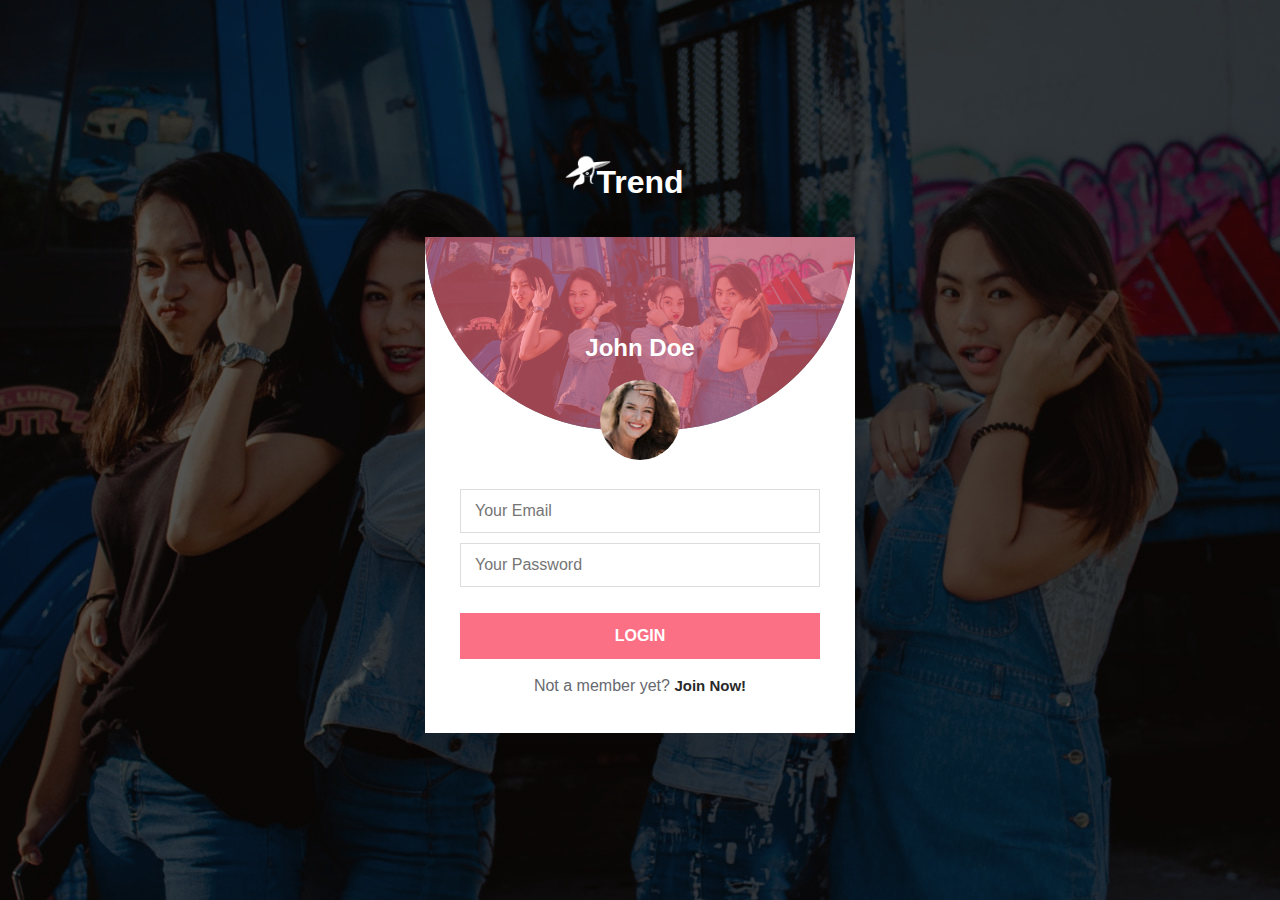
<file: login.html>
<!DOCTYPE html>
<html lang="en">

<head>
  <meta charset="UTF-8">
  <meta name="viewport" content="width=device-width, initial-scale=1.0">
  <meta http-equiv="X-UA-Compatible" content="ie=edge">
  <title>Trend Fashion Category Responsive Web Template - Login </title>
  <link rel="stylesheet" href="assets/css/style-freedom.css">
</head>

<body>
<!-- forms23 block -->
<section class="w3l-forms-23">
    <div class="forms23-block">
        <div class="wrapper">
            <a href="index.html" class="logo logo-2"><img src="assets/images/logo.png" alt="logo" title="logo"
                    style="height:46px;">Trend</a>
            <!-- if logo is image enable this   
                <a class="logo" href="index.html">
                  <img src="image-path" alt="Your logo" title="Your logo" style="height:35px;" />
                </a> 
            -->
            <div class="d-grid forms23-grids">
                <div class="form23">
                    <div class="main-bg">
                        <h6 class="sec-one">John Doe</h6>
                        <div class="speci-login first-look">
                            <img src="assets/images/testi2.jpg" aly="" class="img-responsive">
                        </div>
                    </div>
                    <div class="bottom-content">
                        <form action="" method="post">
                            <input type="email" name="email" class="input-form" placeholder="Your Email"
                                required="required" />
                            <input type="password" name="password" class="input-form" placeholder="Your Password"
                                required="required" />
                            <button type="submit" class="btn button-eff">Login</button>
                        </form>
                        <p>Not a member yet? <a href="signup.html">Join Now!</a></p>
                    </div>
                </div>
            </div>
        </div>
    </div>
</section>
<!-- //forms23 block -->
</body>

</html>
</file>
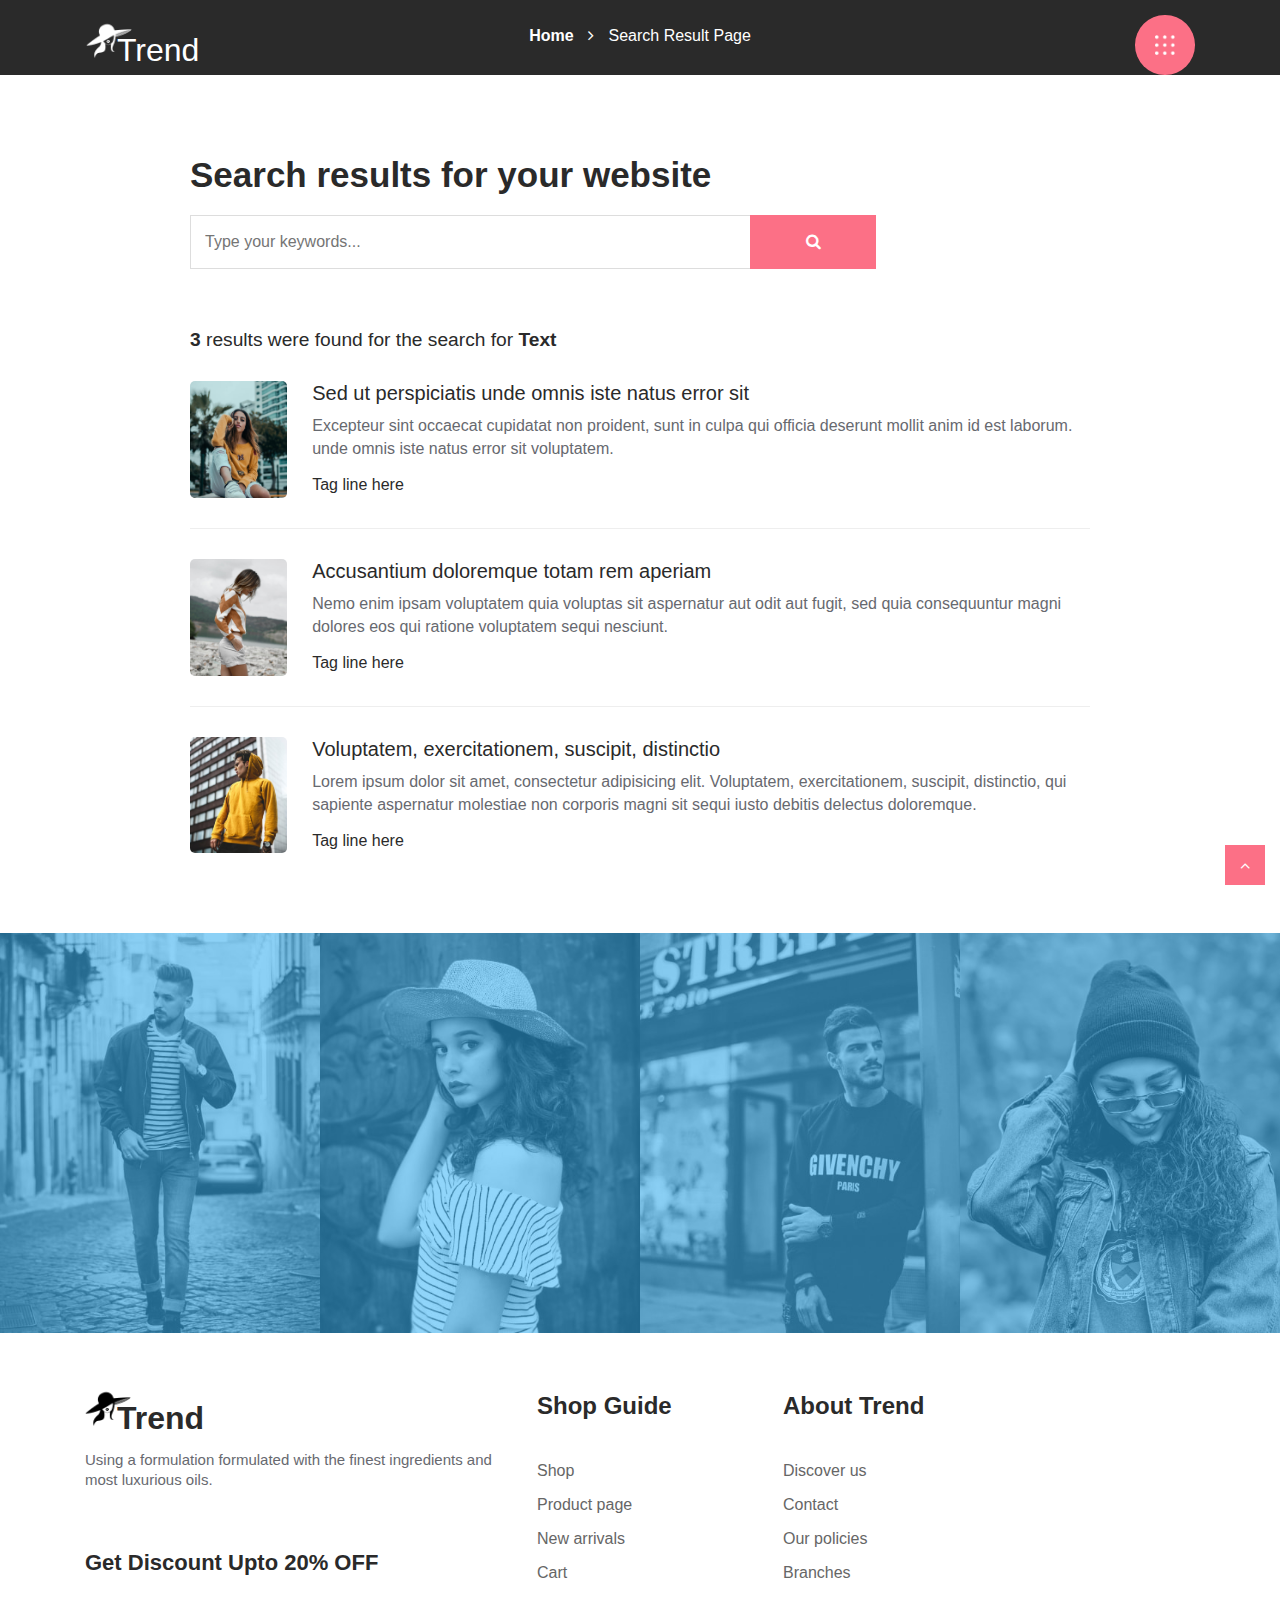
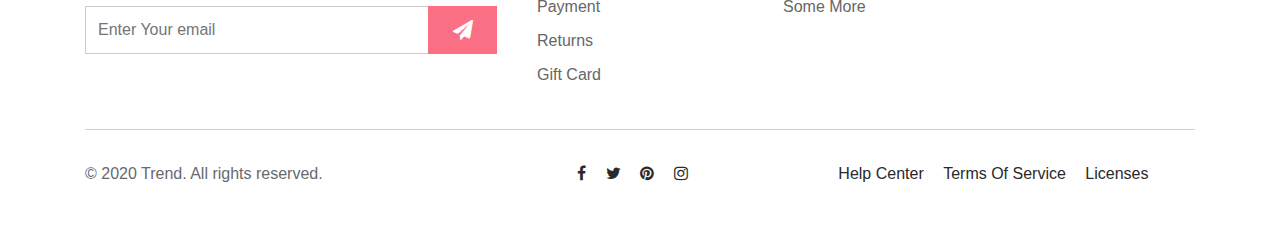
<file: search-results.html>
<!DOCTYPE html>
<html lang="en">

<head>
  <meta charset="UTF-8">
  <meta name="viewport" content="width=device-width, initial-scale=1.0">
  <meta http-equiv="X-UA-Compatible" content="ie=edge">
  <title>Trend Fashion Category Responsive Web Template - Search Results </title>
  <link rel="stylesheet" href="assets/css/style-freedom.css">
</head>

<body>
<!-- header -->
<div class="w3l-headers-9">
  <header>
    <div class="wrapper">
      <div class="header">
        <div class="right-img-9">
          <a href="index.html" class="logo"><img src="assets/images/logo.png" alt="logo" title="logo"
              style="height:46px;" />Trend</a>
          <!-- if logo is image enable this   
                <a class="logo" href="index.html">
                  <img src="image-path" alt="Your logo" title="Your logo" style="height:35px;" />
                </a> -->
        </div>
        <!-- overlay-menuv-menu -->
        <div class="overlay-menuv-hny banner-menu">
            <input type="checkbox" id="op"></input>
            <div class="side-menu-hny">
              <label for="op" class="menuopen">
                <img src="assets/images/menu3.png" alt="logo" class="img-responsive banner-menu" /></label>
            </div>
            <div class="overlay-menuv overlay-menuv-hugeinc">
              <label for="op" class="menuclose"></label>
              <nav class="menu-side-over-left">
                <ul class="over-cn-vv">
                  <li><a href="index.html">Home</a></li>
                  <li><a href="about.html">About Us</a></li>
                  <li><a href="gallery.html">Gallery</a></li>
                  <li><a href="contact.html">Contact Us</a></li>
                  <li><a href="faq.html">Faq</a></li>
                </ul>
                <ul class="over-cn-vv">
                  <li><a href="login.html">Login</a></li>
                  <li><a href="signup.html">Signup</a></li>
                  <li><a href="search-results.html">Search Results</a></li>
                  <li><a href="ecommerce.html">Ecommerce</a></li>
                  <li><a href="ecommerce-cart.html">Ecommerce Cart</a></li>
                  <!--<li><a href="404.html">404 Error Page</a></li> -->
                </ul>
              </nav>
            </div>
          </div>
        <!-- //overlay-menuv-menu -->
      </div>
    </div>
  </header>
  <!-- //header -->
  <script src="assets/js/jquery-3.3.1.min.js"></script>
  <script>
    $('#op').change(function () {
      if ($('#op').is(":checked")) {
        $('body').css('overflow', 'hidden');
      } else {
        $('body').css('overflow', 'auto');
      }
    });
  </script>
</div>
<!-- inner banner -->
<section class="w3l-inner-banner-main">
    <div class="about-inner inner2">
        <div class="wrapper seen-w3">
            <ul class="breadcrumbs-custom-path">
                <li><a href="index.html">Home</a></li>
                <li><span class="fa fa-angle-right" aria-hidden="true"></span></li>
                <li class="active">Search Result Page</li>
            </ul>
        </div>
    </div>
</section>
<!-- //inner banner -->
<!-- search results page -->
<div class="w3l-search-results-9">
    <div class="search-results">
        <div class="wrapper">
            <div class="search-top">
                <!-- search form -->
                <div class="search-grids">
                    <div class="search-left">
                        <h3>Search results for your website</h3>
                    </div>
                    <div class="search-right">
                        <form action="#" methos="post" class="d-flex search-form">
                            <input type="search" placeholder="Type your keywords..." required="required">
                            <button type="submit" class="btn button-eff"><span class="fa fa-search"
                                    aria-hidden="true"></span></button>
                        </form>
                    </div>
                </div>
                <!-- //search form -->
                <!-- search grids -->
                <div class="search-text-info">
                    <hgroup class="mb20">
                        <h5 class="lead"><strong class="search-blue">3</strong> results were found for the search
                            for
                            <strong class="search-blue">Text</strong></h5>
                    </hgroup>
                    <div class="search-content">
                        <article class="search-grid">
                            <div class="search-left-img">
                                <a href="#" class="thumbnail"><img class="img-responsive"
                                        src="assets/images/index-img5.jpg" alt="search"></a>
                            </div>
                            <div class="search-right-info excerpet">
                                <h4><a href="#" title="">Sed ut perspiciatis unde omnis iste natus error sit</a>
                                </h4>
                                <p>Excepteur sint occaecat cupidatat non proident, sunt in culpa qui officia
                                    deserunt
                                    mollit anim id est laborum. unde omnis iste natus error sit voluptatem.</p>
                                <label>Tag line here</label>
                            </div>
                            <span class="clear"></span>
                        </article>
                        <article class="search-grid">
                            <div class="search-left-img">
                                <a href="#" class="thumbnail"><img class="img-responsive"
                                        src="assets/images/index-img6.jpg" alt="search"></a>
                            </div>
                            <div class="search-right-info excerpet">
                                <h4><a href="#" title="">Accusantium doloremque totam rem aperiam</a></h4>
                                <p>Nemo enim ipsam voluptatem quia voluptas sit aspernatur aut odit aut fugit, sed
                                    quia
                                    consequuntur magni dolores eos qui ratione voluptatem sequi nesciunt.</p>
                                <label>Tag line here</label>
                            </div>
                            <span class="clear"></span>
                        </article>
                        <article class="search-grid">
                            <div class="search-left-img">
                                <a href="#" class="thumbnail"><img class="img-responsive"
                                        src="assets/images/index-grid2.jpg" alt="search"></a>
                            </div>
                            <div class="search-right-info excerpet">
                                <h4><a href="#" title="">Voluptatem, exercitationem, suscipit, distinctio</a></h4>
                                <p>Lorem ipsum dolor sit amet, consectetur adipisicing elit. Voluptatem,
                                    exercitationem,
                                    suscipit, distinctio, qui sapiente aspernatur molestiae non corporis magni sit
                                    sequi
                                    iusto
                                    debitis delectus doloremque.</p>
                                <label>Tag line here</label>
                            </div>
                            <span class="clear"></span>
                        </article>
                    </div>
                </div>
                <!-- //search grids -->
            </div>
        </div>
    </div>
</div>
<!-- //search results page -->
<section class="block-5">
    <section id="timeline">
        <div class="tl-item">
            <div class="tl-bg" style="background-image: url(assets/images/index-img1.jpg)"></div>
            <div class="tl-content">
                <h1>Universal Fashion</h1>
                <p class="para">Lorem, ipsum dolor sit amet consectetur adipisicing elit. Earum optio ad iste ab
                    blanditiis est quibusdam aspernatur saepe sunt quo!</p>
            </div>
        </div>
        <div class="tl-item">
            <div class="tl-bg" style="background-image: url(assets/images/index-img2.jpg)"></div>
            <div class="tl-content">
                <h1 class="f3 text--accent ttu">Elegant Look</h1>
                <p class="para">Lorem, ipsum dolor sit amet consectetur adipisicing elit. Earum optio ad iste ab
                    blanditiis est quibusdam aspernatur saepe sunt quo!</p>
            </div>
        </div>
        <div class="tl-item">
            <div class="tl-bg" style="background-image: url(assets/images/index-img3.jpg)"></div>
            <div class="tl-content">
                <h1 class="f3 text--accent ttu">Universal Fashion</h1>
                <p class="para">Lorem, ipsum dolor sit amet consectetur adipisicing elit. Earum optio ad iste ab
                    blanditiis est quibusdam aspernatur saepe sunt quo!</p>
            </div>
        </div>
        <div class="tl-item">
            <div class="tl-bg" style="background-image: url(assets/images/index-img4.jpg)"></div>
            <div class="tl-content">
                <h1 class="f3 text--accent ttu">Elegant Look</h1>
                <p class="para">Lorem, ipsum dolor sit amet consectetur adipisicing elit. Earum optio ad iste ab
                    blanditiis est quibusdam aspernatur saepe sunt quo!</p>
            </div>
        </div>
    </section>
</section>
<section class="w3l-footer-22">
    <!-- footer-22 -->
    <div class="footer">
        <div class="wrapper">
            <div class="footer-tophny">
                <div class="left-side">
                    <h2><a href="index.html" class="footer-logo"><img src="assets/images/logo-footer.png" alt="logo"
                                title="logo" style="height:46px;">Trend</a></h2>
                    <p>Using a formulation formulated with the finest ingredients and most luxurious oils. </p>
                    <div class="subscride-link">
                        <h4>Get Discount Upto 20% OFF</h4>
                        <form action="#" class="subscribe-footer-19" method="post">
                            <input type="email" name="email" placeholder="Enter Your email" required="">
                            <button><span class="fa fa-paper-plane" aria-hidden="true"></span></button>
                        </form>
                    </div>
                </div>
                <div class="sub-one-left">
                    <h6>Shop guide</h6>
                    <ul class="list-footer">
                        <li><a href="ecommerce.html">Shop</a></li>
                        <li><a href="ecommerce-single.html">Product page</a></li>
                        <li><a href="single.html">New arrivals</a></li>
                        <li><a href="ecommerce-cart.html">Cart</a></li>
                        <li><a href="login.html">Payment</a></li>
                        <li><a href="#login.html">Returns</a></li>
                        <li><a href="login.html">Gift Card</a></li>
                    </ul>
                </div>
            
    
                <div class="sub-one-left">
                    <h6>About Trend</h6>
                    <ul class="list-footer">
                        <li><a href="about.html">Discover us</a></li>
                        <li><a href="contact.html">Contact</a></li>
                        <li><a href="#policies">Our policies</a></li>
                        <li><a href="contact.html">Branches</a></li>
                        <li><a href="login.html">Some More</a></li>
                    </ul>
                </div>
            </div>
            <div class="below-section">
                <div class="columns">
                     <p class="copy-right-hny">© 2020 Trend. All rights reserved.
                    </p>
                </div>
                <div class="columns">
                    <ul class="social">
                        <li><a href="#facebook"><span class="fa fa-facebook"></span></a></li>
                        <li><a href="#twitter"><span class="fa fa-twitter"></span></a></li>
                        <li><a href="#pinterest"><span class="fa fa-pinterest"></span></a></li>
                        <li><a href="#instagram"><span class="fa fa-instagram"></span></a></li>
                    </ul>
                </div>
                <div class="columns">
                    <ul class="jst-link">
                        <li><a href="#help">Help Center </a> </li>
                        <li><a href="#terms">Terms of service</a></li>
                        <li><a href="#licenses">Licenses</a> </li>
                    </ul>
                </div>
            </div>
        </div>
    </div>

    <!-- move top -->
    <button onclick="topFunction()" id="movetop" title="Go to top">
        <span class="fa fa-angle-up"></span>
    </button>
    <script>
        // When the user scrolls down 20px from the top of the document, show the button
        window.onscroll = function () {
            scrollFunction()
        };

        function scrollFunction() {
            if (document.body.scrollTop > 20 || document.documentElement.scrollTop > 20) {
                document.getElementById("movetop").style.display = "block";
            } else {
                document.getElementById("movetop").style.display = "none";
            }
        }

        // When the user clicks on the button, scroll to the top of the document
        function topFunction() {
            document.body.scrollTop = 0;
            document.documentElement.scrollTop = 0;
        }
    </script>
    <!-- /move top -->
</section>
</body>

</html>
</file>
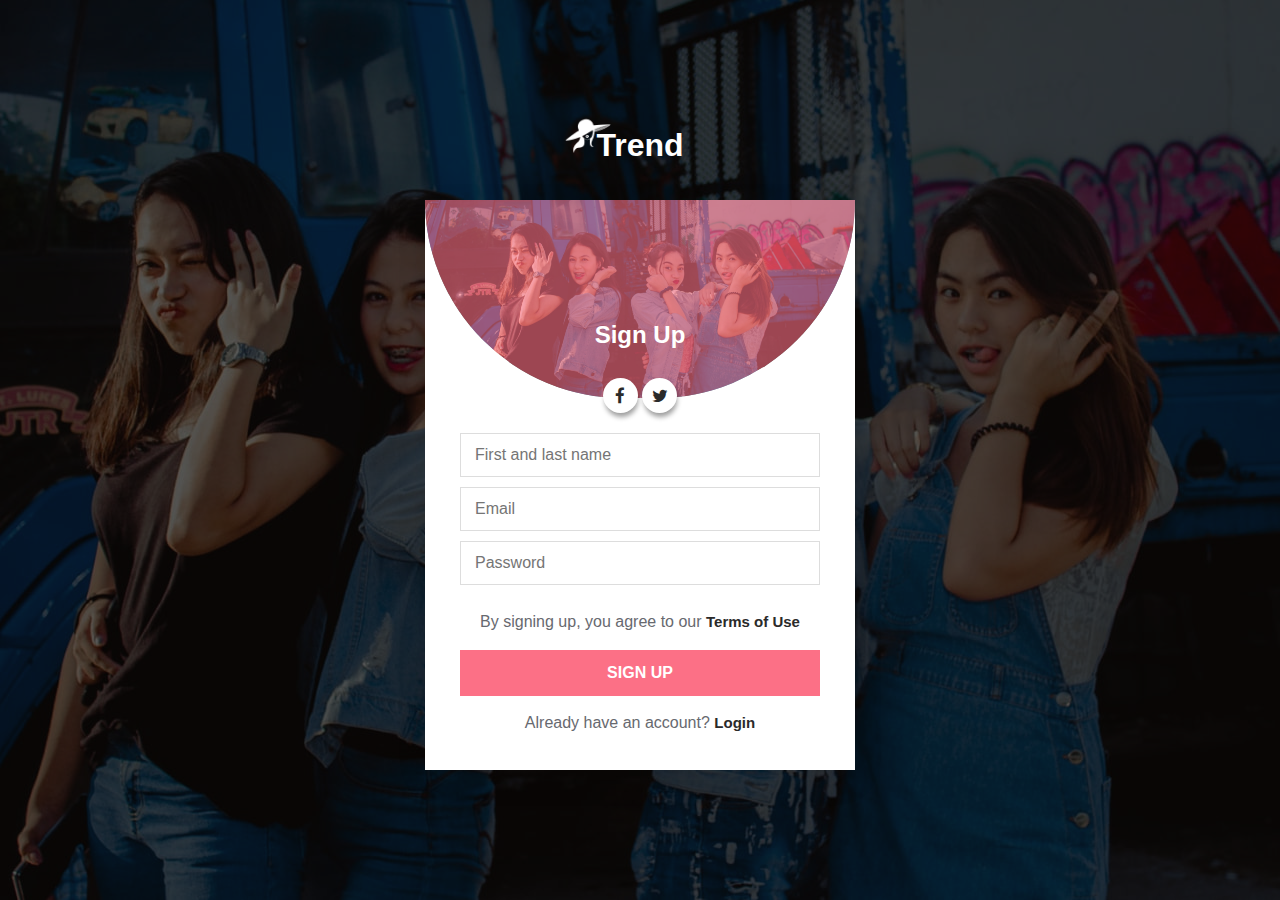
<file: signup.html>
<!DOCTYPE html>
<html lang="en">

<head>
  <meta charset="UTF-8">
  <meta name="viewport" content="width=device-width, initial-scale=1.0">
  <meta http-equiv="X-UA-Compatible" content="ie=edge">
  <title>Trend Fashion Category Responsive Web Template - Signup </title>
  <link rel="stylesheet" href="assets/css/style-freedom.css">
</head>

<body>
<!-- forms23 block -->
<section class="w3l-forms-23">
    <div class="forms23-block">
        <div class="wrapper">
            <a href="index.html" class="logo logo-2"><img src="assets/images/logo.png" alt="logo" title="logo"
                    style="height:46px;">Trend</a>
            <!-- if logo is image enable this   
                <a class="logo" href="index.html">
                  <img src="image-path" alt="Your logo" title="Your logo" style="height:35px;" />
                </a> 
            -->
            <div class="d-grid forms23-grids">
                <div class="form23">
                    <div class="main-bg">
                        <h6>Sign Up</h6>
                        <div class="speci-login">
                            <ul>
                                <li><a href="#facebook"><span class="fa fa-facebook"></span></a></li>
                                <li><a href="#twitter"><span class="fa fa-twitter"></span></a></li>
                            </ul>
                        </div>
                    </div>
                    <div class="bottom-content">
                        <form action="" method="post">
                            <input type="text" name="username" class="input-form" placeholder="First and last name"
                                required="required" />
                            <input type="email" name="email" class="input-form" placeholder="Email"
                                required="required" />
                            <input type="password" name="password" class="input-form" placeholder="Password"
                                required="required" />
                            <!-- <input type="text" name="number" class="input-form" placeholder="Phone number (optional)"
                                required="required" /> -->
                            <p>By signing up, you agree to our <a href="#terms">Terms of Use</a></p>
                            <button type="submit" class="btn button-eff">Sign Up</button>
                        </form>
                        <p>Already have an account? <a href="login.html">Login</a></p>
                    </div>
                </div>
            </div>
        </div>
    </div>
</section>
<!-- //forms23 block -->
</body>

</html>
</file>
